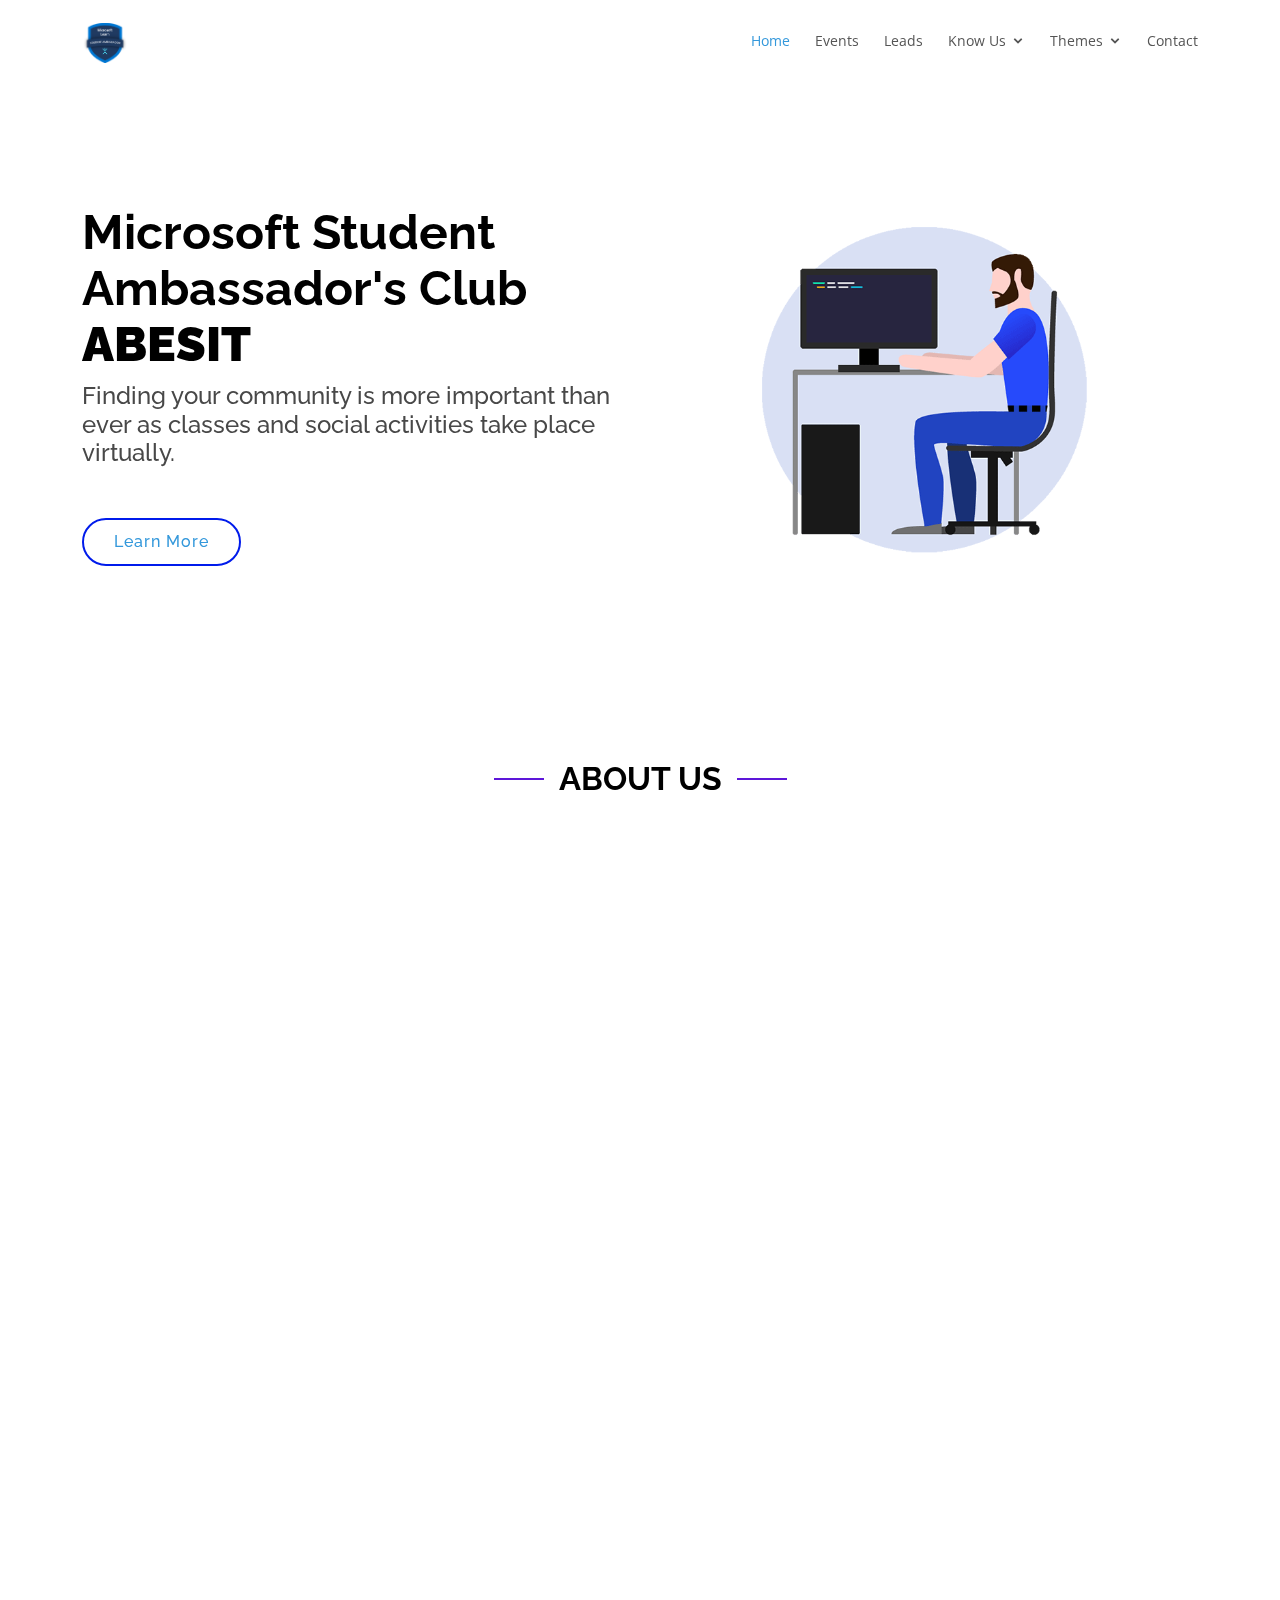
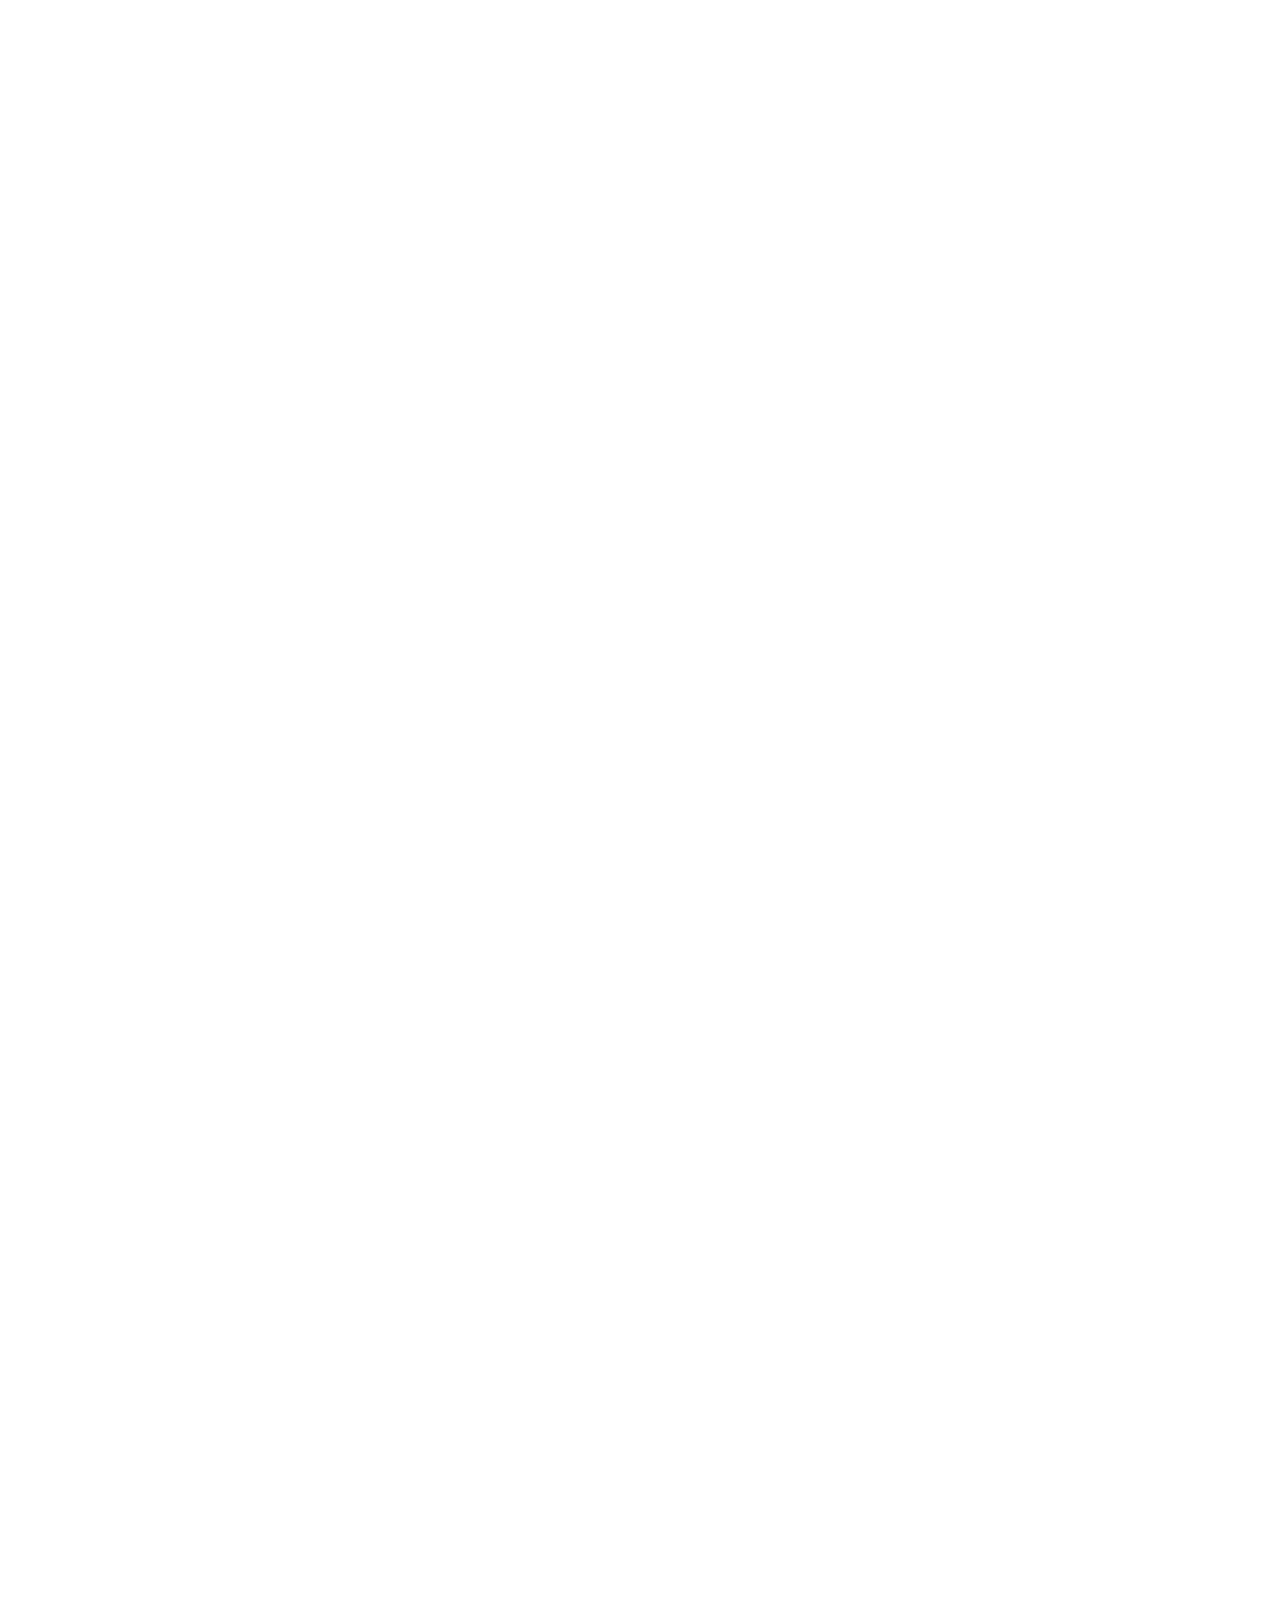
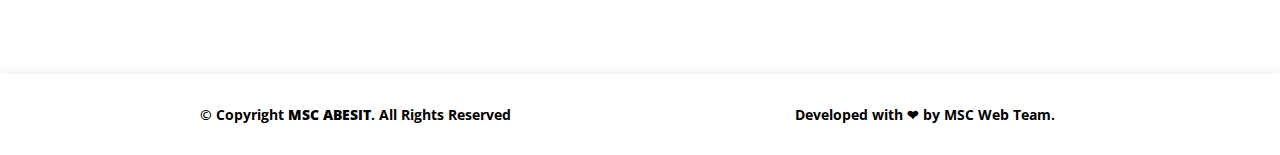
<file: index.html>
<!DOCTYPE html>
<html lang="en">

<head>
    <meta charset="utf-8">
    <meta content="width=device-width, initial-scale=1.0" name="viewport">

    <title>MSC ABESIT</title>
    <meta content="" name="description">
    <meta content="" name="keywords">

    <!-- Favicons -->
    <link href="img/favicon.png" rel="icon">
    <!-- <link href="assets/img/apple-touch-icon.png" rel="apple-touch-icon">
-->
    <!-- Google Fonts -->
    <link href="https://fonts.googleapis.com/css?family=Open+Sans:300,300i,400,400i,600,600i,700,700i|Raleway:300,300i,400,400i,500,500i,600,600i,700,700i|Poppins:300,300i,400,400i,500,500i,600,600i,700,700i" rel="stylesheet">

    <!-- Vendor CSS Files -->
    <link href="assets/vendor/bootstrap/css/bootstrap.min.css" rel="stylesheet">
    <link href="assets/vendor/icofont/icofont.min.css" rel="stylesheet">
    <link href="assets/vendor/remixicon/remixicon.css" rel="stylesheet">
    <link href="assets/vendor/boxicons/css/boxicons.min.css" rel="stylesheet">
    <link href="assets/vendor/owl.carousel/assets/owl.carousel.min.css" rel="stylesheet">
    <link href="assets/vendor/venobox/venobox.css" rel="stylesheet">
    <link href="assets/vendor/aos/aos.css" rel="stylesheet">

    <!-- Template Main CSS File -->
    <link href="assets/css/style.css" rel="stylesheet">

    <!-- Style file for dark mode -->
    <link id="theme-style" rel="stylesheet" href="">

</head>

<body>

    <!-- ======= Header ======= -->
    <header id="header" class="fixed-top d-flex align-items-center">
        <div class="container d-flex align-items-center">

            <div class="logo me-auto">
                <!-- <h1 class="text-light"><a href="index.html"><span>Vesperr</span></a></h1>-->
                <!-- Uncomment below if you prefer to use an image logo -->
                <a href="index.html"><img src="img/logo.png" alt="" class="img-fluid"></a>
            </div>

            <nav class="nav-menu d-none d-lg-block">
                <ul>
                    <li class="active"><a href="index.html">Home</a></li>
                    <li><a href="#events">Events</a></li>
                    <!-- <li><a href="#project">Project Wing</a></li> -->
                    <li><a href="#team">Leads</a></li>
                    <li class="drop-down"><a href="">Know Us</a>
                        <ul>
                            <li class="drop-down"><a href="teams.html">Teams</a>
                              <ul>
                                <li><a href="teams.html#MSA">MSA's</a></li>
                                <li><a href="teams.html#Content">TECHNICAL TEAM</a></li>
                                <li><a href="teams.html#Mangers">MANAGING TEAM</a></li>
                                <li><a href="teams.html#Desinger">DESIGNING TEAM</a></li>
                                <!-- <li><a href="teams.html#Market">PUBLIC RELATIONS</a></li> -->
                                <li><a href="teams.html#Tech">PUBLIC RELATIONS</a></li>
                                <!--<li><a href="teams.html#Al">Alumni</a></li> #NO ALUMINI AS OF NOW-->
                              </ul>
                            </li>
                            <!-- <li><a href="projects.html">Projects</a></li> -->
                            <li><a href="#">Blogs</a></li>
                            <!-- <li><a href="#">YouTube Partner</a></li> -->
                        </ul>
                    </li>
                    <li class="drop-down themes"><a href="#">Themes</a>
                      <ul>
                          <li><a class="light" href="#">Light</a></li>
                          <li><a class="dark" href="#">Dark</a></li>
                      </ul>
                    <li><a href="#contact">Contact</a></li>

                    <!--      <li class="get-started"><a href="#about">Dark Mode</a></li>-->
                </ul>
            </nav>
            <!-- .nav-menu -->

        </div>
    </header>
    <!-- End Header -->

    <!-- ======= Hero Section ======= -->
    <section id="hero" class="d-flex align-items-center">

        <div class="container">
            <div class="row">
                <div class="col-lg-6 pt-5 pt-lg-0 order-2 order-lg-1 d-flex flex-column justify-content-center">
                    <h1 data-aos="fade-up">Microsoft Student Ambassador's Club<br><b>ABESIT</b></h1>
                    <h2 data-aos="fade-up" data-aos-delay="400">Finding your community is more important than ever as classes and social activities take place virtually.
                    </h2>
                    <div data-aos="fade-up" data-aos-delay="800">
                        <a href="#about" class="btn-get-started scrollto">Learn More</a>
                    </div>
                </div>
                <div class="col-lg-6 order-1 order-lg-2 hero-img" data-aos="fade-left" data-aos-delay="200">
                    <img src="img/hero_1.gif" class="img-fluid animated" alt="">
                </div>
            </div>
        </div>

    </section>
    <!-- End Hero -->

    <main id="main">

        <!-- ======= Clients Section ======= -->
        <!-- <section id="clients" class="clients clients">
           
        </section> -->
        <!-- End Clients Section -->

        <!-- ======= About Us Section ======= -->
        <section id="about" class="about">
            <div class="container">

                <div class="section-title" data-aos="fade-up">
                    <h2>About Us</h2>
                </div>

                <div class="row content">
                    <div class="col-lg-6" data-aos="fade-up" data-aos-delay="150">
                        <p style="font-size:110%;">Microsoft Student Ambassadors' Community ABESIT is a technical community, under the wing of Microsoft Learn Student Ambassadors, showcasing and nurturing talents under the well known and esteemed name of the organisation, to carry
                            forth and express it's legacy. We conduct events all over campus (and outside campus), inspiring students to pursue knowledge, in their own unique ways. Along with this, we aspire to give the push they need through our club's
                            work, and through training in the various domains that we provide.</p>
                    </div>
                    <div class="col-lg-6 pt-4 pt-lg-5" data-aos="fade-up" data-aos-delay="300">
                        <p>
                            <h3 style="text-align:center;"><b> Powered by Microsoft Learn Student Ambassadors </h3>
            </p>
          </div>
        </div>

      </div>
    </section><!-- End About Us Section -->

    <!-- ======= Counts Section ======= -->
    <section id="counts" class="counts">
      <div class="container">

        <div class="row">
          <div class="image col-xl-5 d-flex align-items-stretch justify-content-center justify-content-xl-start" data-aos="fade-right" data-aos-delay="150">
            <img src="img/counts-img.svg" alt="" class="img-fluid">
          </div>

          <div class="col-xl-7 d-flex align-items-stretch pt-4 pt-xl-0" data-aos="fade-left" data-aos-delay="300">
            <div class="content d-flex flex-column justify-content-center">
              <div class="row">
                <div class="col-md-6 d-md-flex align-items-md-stretch">
                  <div class="count-box">
                    <i class="icofont-simple-smile"></i>
                    <span data-toggle="counter-up">500</span>
                    <p><strong>Participants</strong></p>
                  </div>
                </div>

                <div class="col-md-6 d-md-flex align-items-md-stretch">
                  <div class="count-box">
                    <i class="icofont-document-folder"></i>
                    <span data-toggle="counter-up">10</span>
                    <p><strong>Projects</strong> </p>
                  </div>
                </div>

                <div class="col-md-6 d-md-flex align-items-md-stretch">
                  <div class="count-box">
                    <i class="icofont-clock-time"></i>
                    <span data-toggle="counter-up">12</span>
                    <p><strong>Experienced People</strong></p>
                  </div>
                </div>

                <div class="col-md-6 d-md-flex align-items-md-stretch">
                  <div class="count-box">
                    <i class="icofont-award"></i>
                    <span data-toggle="counter-up">15</span>
                    <p><strong>Events</strong></p>
                  </div>
                </div>
              </div>
            </div><!-- End .content-->
          </div>
        </div>

      </div>
    </section><!-- End Counts Section -->

    <!-- ======= Services Section ======= -->
    <section id="events" class="services">
      <div class="container">

        <div class="section-title" data-aos="fade-up">
          <h2>Events</h2>
          <p>High Impacted Activites</p>
        </div>

        <div class="row">
          <div class="col-md-6 col-lg-3 d-flex align-items-stretch mb-5 mb-lg-0">
            <div class="icon-box" data-aos="fade-up" data-aos-delay="100">
              <div class="icon"><i class="bx bxl-dribbble"></i></div>
              <h4 class="title"><a href="https://codeinturns.tech/">Code-In-Turns</a></h4>
              <p class="description">A Coding Competition in form of Cryptic Hunt.</p>
            </div>
          </div>

          <div class="col-md-6 col-lg-3 d-flex align-items-stretch mb-5 mb-lg-0">
            <div class="icon-box" data-aos="fade-up" data-aos-delay="200">
              <div class="icon"><i class="bx bx-file"></i></div>
              <h4 class="title"><a href="https://www.instagram.com/p/B-H-4YrJ_j9/">HackFest</a></h4>
              <p class="description">A Quarantine Hackfest of 10 hours long based on solving real life problems.</p>
            </div>
          </div>

          <div class="col-md-6 col-lg-3 d-flex align-items-stretch mb-5 mb-lg-0">
            <div class="icon-box" data-aos="fade-up" data-aos-delay="300">
              <div class="icon"><i class="bx bx-tachometer"></i></div>
              <h4 class="title"><a href="https://www.instagram.com/p/B9lAQHPp13s/">Momentous</a></h4>
              <p class="description">A Django Workshop, awaring the deployment and penetration demo.</p>
            </div>
          </div>

          <div class="col-md-6 col-lg-3 d-flex align-items-stretch mb-5 mb-lg-0">
            <div class="icon-box" data-aos="fade-up" data-aos-delay="400">
              <div class="icon"><i class="bx bx-world"></i></div>
              <h4 class="title"><a href="https://www.instagram.com/p/B8bsbYrnhT3/">Concatenation</a></h4>
              <p class="description">Learn Machine Learning with python and few Hands on Lab.</p>
            </div>
          </div>

        </div>

      </div>
    </section><!-- End Services Section -->

 <!-- ======= Features Section ======= -->
    <!-- <section id="project" class="features">
      <div class="container">

        <div class="section-title" data-aos="fade-up">
          <h2>Projects</h2>
          <p>Real Life projects and Hands on Learning</p>
        </div>

        <div class="row" data-aos="fade-up" data-aos-delay="300" style="justify-content: center;">
          <div class="col-lg-3 col-md-4">
            <div class="icon-box">
              <i class="ri-store-line" style="color: #ffbb2c;"></i>
              <h3><a href="projects.html#Tango">Tango Charlie</a></h3>
            </div>
          </div>
          <div class="col-lg-3 col-md-4 mt-4 mt-md-0">
            <div class="icon-box">
              <i class="ri-price-tag-2-line" style="color: #5578ff;"></i>
              <h3><a href="projects.html#MCE">Make Carrer Easy</a></h3>
            </div>
          </div>
          <div class="col-lg-3 col-md-4 mt-4 mt-md-0">
            <div class="icon-box">
              <i class="ri-calendar-todo-line" style="color: #e80368;"></i>
              <h3><a href="projects.html#Vibe">Vibe</a></h3>
            </div>
          </div>
          <div class="col-lg-3 col-md-4 mt-4 mt-lg-0">
            <div class="icon-box">
              <i class="ri-bar-chart-box-line" style="color: #e361ff;"></i>
              <h3><a href="projects.html#DOKAI">DOK AI</a></h3>
            </div>
          </div>
          <div class="col-lg-3 col-md-4 mt-4">
            <div class="icon-box">
              <i class="ri-gradienter-line" style="color: #ffa76e;"></i>
              <h3><a href="projects.html#Yureka">Yureka</a></h3>
            </div>
          </div>
          </div>
        </div>

      </div>
    </section>End Features Section -->



    <!-- ======= Team Section ======= -->
    <section id="team" class="team section-bg">
      <div class="container">

        <div class="section-title" data-aos="fade-up">
          <h2>Meet the Team</h2>
        </div>

        <div class="row" style="justify-content: center;">
            <div class="col-lg-4 col-md-6 d-flex align-items-stretch">
                <div class="member" data-aos="fade-up" data-aos-delay="100">
                    <div class="member-img">
                        <img src="img/team/abhinav.png" class="img-fluid" alt="" >
                    </div>
                    <div class="member-info">
                        <h4>Abhinav Gupta</h4>
                        <span><strong>MSC President</strong></span>
                    </div>
                </div>
            </div>


            <div class="col-lg-4 col-md-6 d-flex align-items-stretch">
                <div class="member" data-aos="fade-up" data-aos-delay="400">
                    <div class="member-img">
                        <img src="img/team/bhumikavp.jpeg" class="img-fluid" alt="">
                        
                    </div>
                    <div class="member-info">
                        <h4>Bhumika Sharma</h4>
                        <span><b>Vice President</b></span>
                    </div>
                </div>
            </div>
            <div data-aos="fade-up" data-aos-delay="800">
                <p align="center"> <a href="teams.html" class="btn-get-started scrollto"><span>More Team</span></a></p>
                <hr style="color: white;">
            </div>
            </div>
            </div>
        </section>
        <!-- End Team Section -->

        <!-- ======= Contact Section ======= -->
        <section id="contact" class="contact">
            <div class="container">

                <div class="section-title" data-aos="fade-up">
                    <h2>Contact Us</h2>
                </div>

                <div class="row">

                    <div class="col-lg-4 col-md-6" data-aos="fade-up" data-aos-delay="100">
                        <div class="contact-about">
                            <h3>Microsoft Student Ambassador Club</h3>
                            <p>Finding your community is more important than ever as classes and social activities take place virtually.</p>
                            <div class="social-links">
                               
                                <a href="https://www.instagram.com/mscabesit/" class="instagram"><i class="icofont-instagram"></i></a>
                                <a href="https://www.linkedin.com/company/mscabesit/" class="linkedin"><i class="icofont-linkedin"></i></a>
                            </div>
                        </div>
                    </div>

                    <div class="col-lg-3 col-md-6 mt-4 mt-md-0" data-aos="fade-up" data-aos-delay="200">
                        <div class="info">
                            <div>
                                <i class="ri-map-pin-line"></i>
                                <p>ABESIT Campus Road<br>Ghaziabad Uttar Pradesh</p>

                            </div>

                            <div>
                                <i class="ri-mail-send-line"></i>
                                <p>mscabesit@gmail.com</p>
                            </div>

                            <div>
                                <i class="ri-phone-line"></i>
                                <p>+91 73023 30762 </p>
                            </div>

                        </div>
                    </div>

                    <div class="col-lg-5 col-md-12" data-aos="fade-up" data-aos-delay="300">
                      <form action="https://formspree.io/f/xrbzwnee"
                      method="POST" role="form" class="php-email-form">
                          <div class="form-group">
                              <input type="text" name="name" class="form-control" id="name" placeholder="Your Name" data-rule="minlen:4" data-msg="Please enter at least 4 chars" />
                              <div class="validate"></div>
                          </div>
                          <div class="form-group">
                              <input type="email" class="form-control" name="email" id="email" placeholder="Your Email" data-rule="email" data-msg="Please enter a valid email" />
                              <div class="validate"></div>
                          </div>
                          <div class="form-group">
                              <input type="text" class="form-control" name="subject" id="subject" placeholder="Subject" data-rule="minlen:4" data-msg="Please enter at least 8 chars of subject" />
                              <div class="validate"></div>
                          </div>
                          <div class="form-group">
                              <textarea class="form-control" name="message" rows="5" data-rule="required" data-msg="Please write something for us" placeholder="Message"></textarea>
                              <div class="validate"></div>
                          </div>
                          <div class="mb-3">
                              <div class="loading">Loading</div>
                              <div class="sent-message">Your message has been sent. Thank you!</div>
                          </div>
                          <div class="text-center"><button type="submit">Send Message</button></div>
                      </form>
                  </div>

                </div>

            </div>
        </section>
        <!-- End Contact Section -->

    </main>
    <!-- End #main -->

    <!-- ======= Footer ======= -->
    <hr style="color: white;">
    <footer id="footer">
        <div class="container">
            <div class="row d-flex align-items-center">
                <div class="col-lg-6 text-lg-left text-center">
                    <div class="copyright">
                        &copy; Copyright <strong>MSC ABESIT</strong>. All Rights Reserved
                    </div>
                </div>
                <div class="col-lg-6 text-lg-right text-center">
                    <div class="copyright">
                        Developed with ❤ by MSC Web Team.
                    </div>
                </div>
                <div class="col-lg-6">
                    <nav class="footer-links text-lg-right text-center pt-4 pt-lg-0">
                    </nav>
                </div>
            </div>
        </div>
    </footer>
    <!-- End Footer -->

    <a href="#" class="back-to-top"><i class="icofont-simple-up"></i></a>

    <!-- Vendor JS Files -->
    <script src="assets/vendor/jquery/jquery.min.js"></script>
    <script src="assets/vendor/bootstrap/js/bootstrap.bundle.min.js"></script>
    <script src="assets/vendor/jquery.easing/jquery.easing.min.js"></script>
    <script src="assets/vendor/php-email-form/validate.js"></script>
    <script src="assets/vendor/waypoints/jquery.waypoints.min.js"></script>
    <script src="assets/vendor/counterup/counterup.min.js"></script>
    <script src="assets/vendor/owl.carousel/owl.carousel.min.js"></script>
    <script src="assets/vendor/isotope-layout/isotope.pkgd.min.js"></script>
    <script src="assets/vendor/venobox/venobox.min.js"></script>
    <script src="assets/vendor/aos/aos.js"></script>

    <!-- Template Main JS File -->
    <script src="assets/js/main.js"></script>

</body>

</html>
</file>
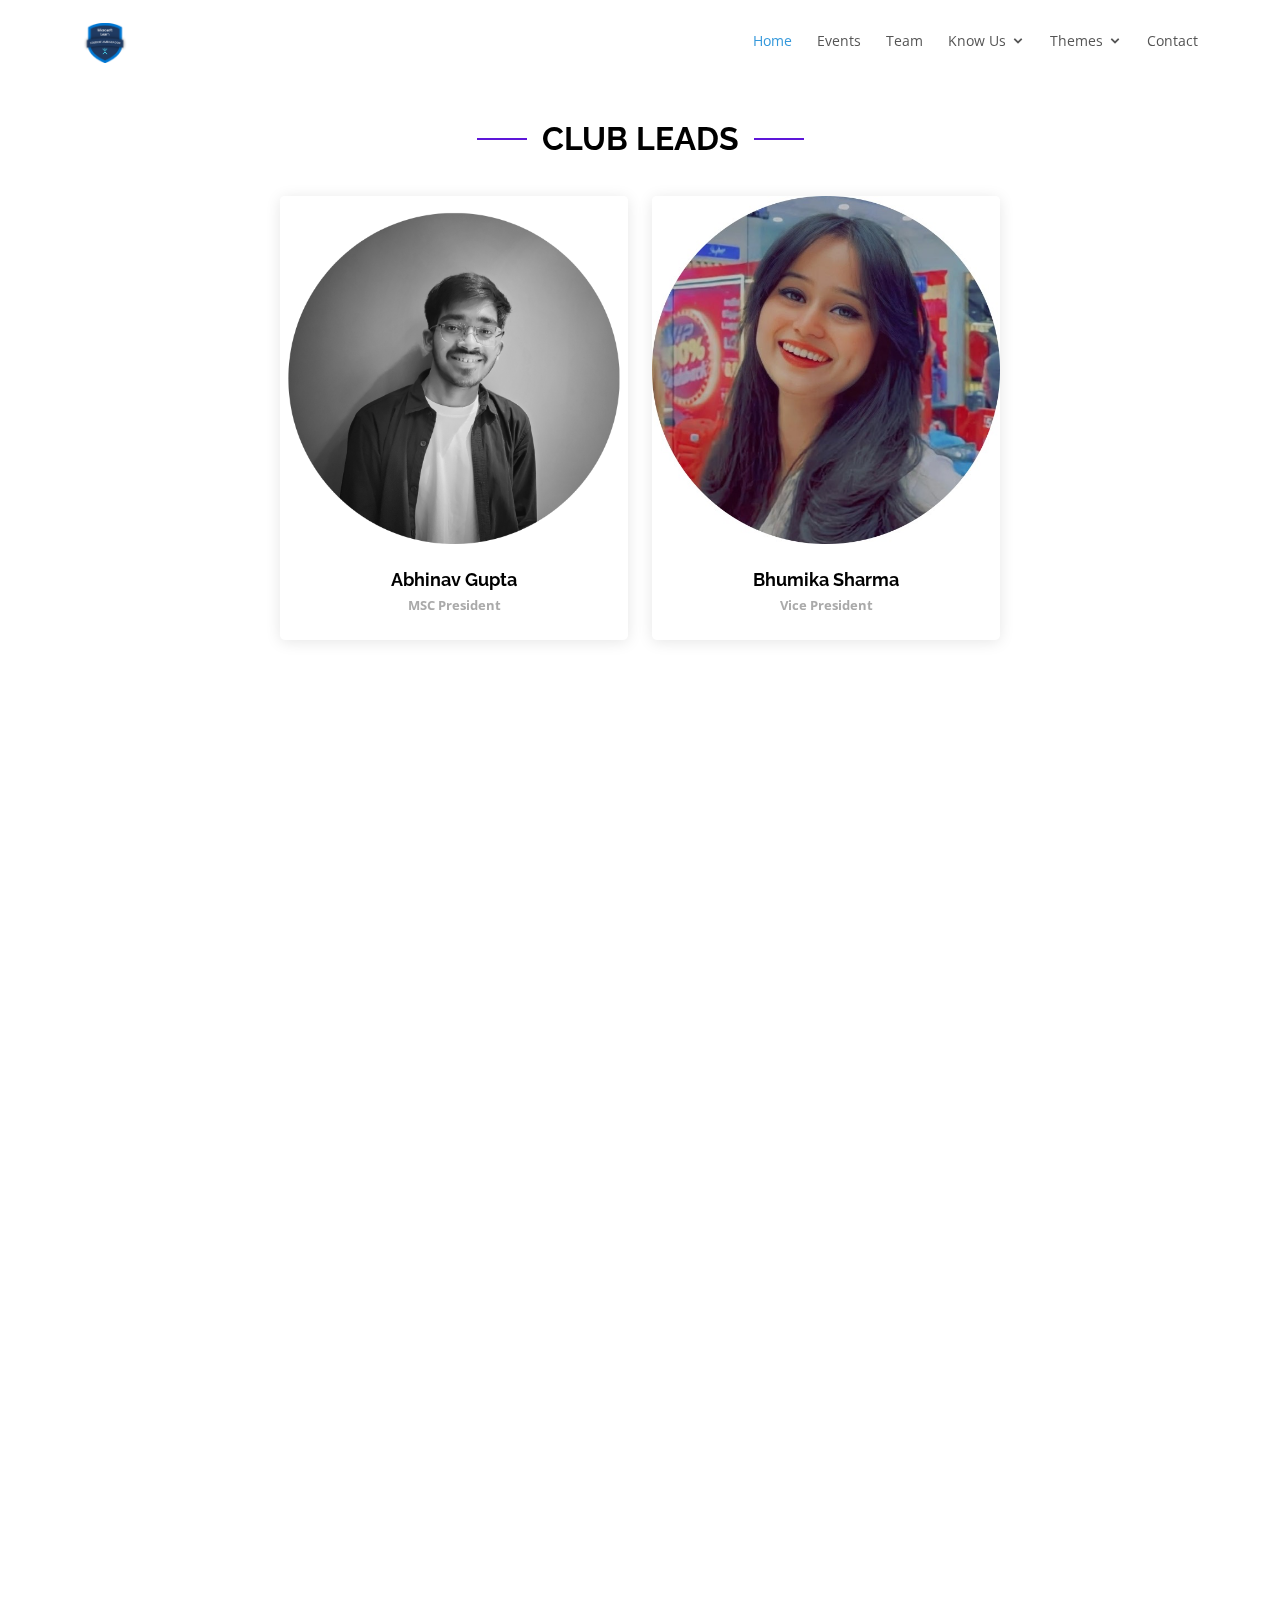
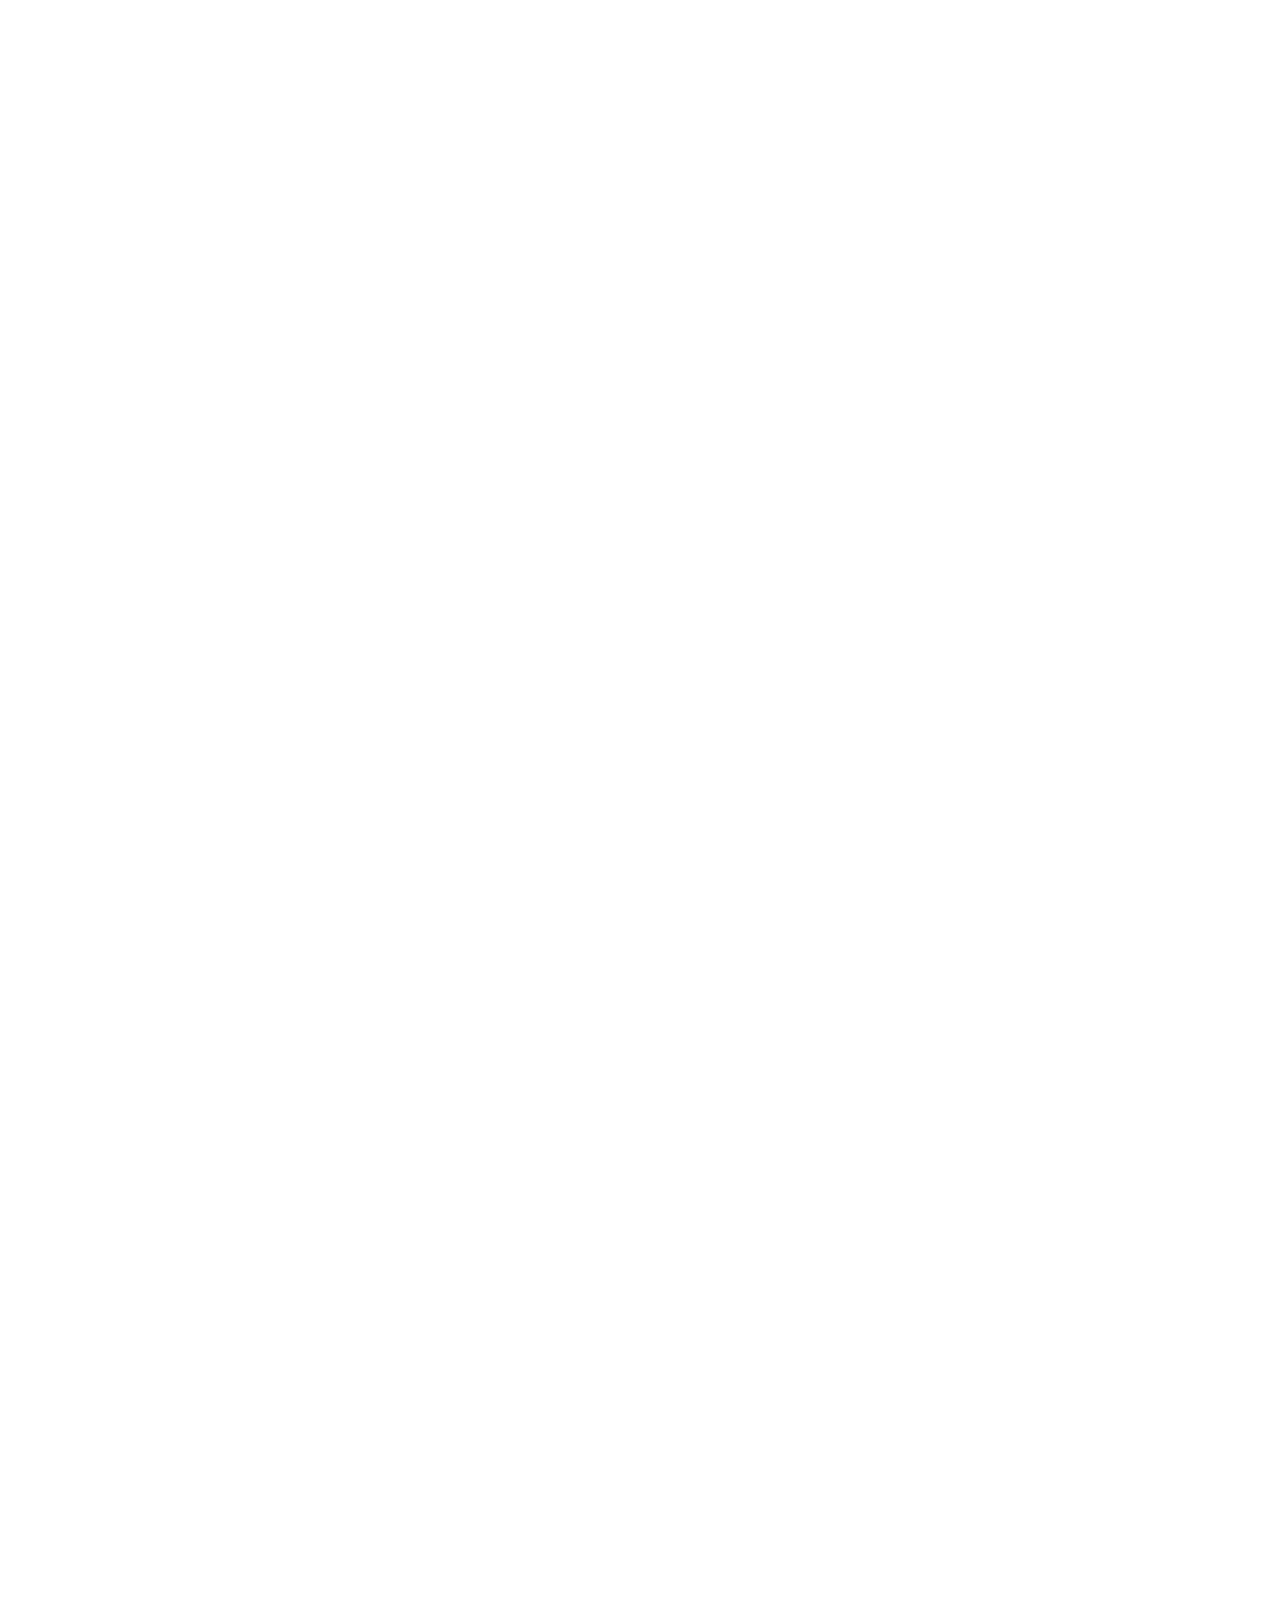
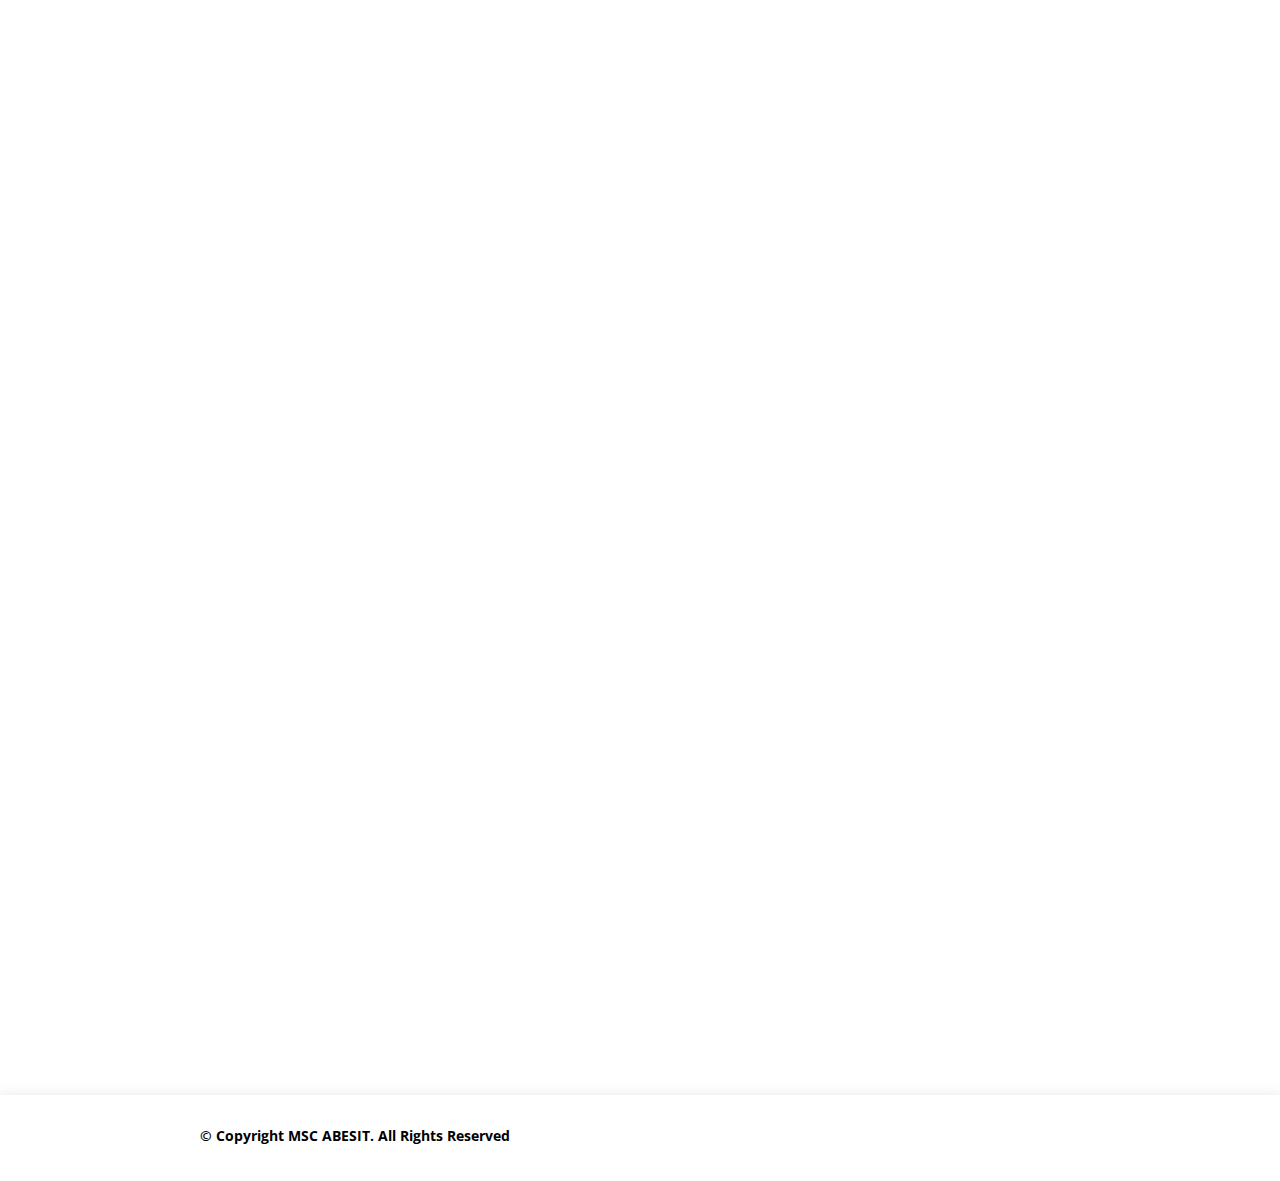
<file: teams.html>
<!DOCTYPE html>
<html lang="en">

<head>
  <meta charset="utf-8">
  <meta content="width=device-width, initial-scale=1.0" name="viewport">

  <title>TEAM - MSC ABESIT</title>
  <meta content="" name="description">
  <meta content="" name="keywords">

  <!-- Favicons -->
  <link href="img/favicon.png" rel="icon">
  <link href="img/apple-touch-icon.png" rel="apple-touch-icon">

  <!-- Google Fonts -->
  <link
    href="https://fonts.googleapis.com/css?family=Open+Sans:300,300i,400,400i,600,600i,700,700i|Raleway:300,300i,400,400i,500,500i,600,600i,700,700i|Poppins:300,300i,400,400i,500,500i,600,600i,700,700i"
    rel="stylesheet">

  <!-- Vendor CSS Files -->
  <link href="assets/vendor/bootstrap/css/bootstrap.min.css" rel="stylesheet">
  <link href="assets/vendor/icofont/icofont.min.css" rel="stylesheet">
  <link href="assets/vendor/remixicon/remixicon.css" rel="stylesheet">
  <link href="assets/vendor/boxicons/css/boxicons.min.css" rel="stylesheet">
  <link href="assets/vendor/owl.carousel/assets/owl.carousel.min.css" rel="stylesheet">
  <link href="assets/vendor/venobox/venobox.css" rel="stylesheet">
  <link href="assets/vendor/aos/aos.css" rel="stylesheet">

  <!-- Template Main CSS File -->
  <link href="assets/css/style.css" rel="stylesheet">

  <!-- Style file for dark mode -->
  <link id="theme-style" rel="stylesheet" href="">

</head>

<body>

  <!-- ======= Header ======= -->
  <header id="header" class="fixed-top d-flex align-items-center">
    <div class="container d-flex align-items-center">

      <div class="logo me-auto">
        <!-- <h1 class="text-light"><a href="index.html"><span>Vesperr</span></a></h1>-->
        <!-- Uncomment below if you prefer to use an image logo -->
        <a href="index.html"><img src="img/logo.png" alt="" class="img-fluid"></a>
      </div>

      <nav class="nav-menu d-none d-lg-block">
        <ul>
          <li class="active"><a href="index.html">Home</a></li>
          <li><a href="index.html#events">Events</a></li>
          <!--<li><a href="index.html#project">Project Wing</a></li>--> <!--project section removed-->
          <li><a href="index.html#team">Team</a></li>
          <li class="drop-down"><a href="">Know Us</a>
            <ul>
              <li class="drop-down"><a href="teams.html">Teams</a>
                <ul>
                  <li><a href="teams.html#MSA">MSA's</a></li>
                  <li><a href="teams.html#Content">TECHNICAL TEAM</a></li>
                  <li><a href="teams.html#Mangers">MANAGING TEAM</a></li>
                  <li><a href="teams.html#Desinger">DESIGNING TEAM</a></li>
                  <!-- <li><a href="teams.html#Market">PUBLIC RELATIONS</a></li> -->
                  <li><a href="teams.html#Tech">PUBLIC RELATIONS</a></li>
                  <!--<li><a href="teams.html#Al">Alumni</a></li> #NO ALUMINI AS OF NOW-->
                </ul>
              </li>
              <!-- <li><a href="projects.html">Projects</a></li> -->
              <li><a href="#">Blogs</a></li>
              <!-- <li><a href="#">COLLABORATIONS</a></li> -->
            </ul>
          </li>
          <li class="drop-down themes"><a href="#">Themes</a>
            <ul>
              <li><a class="light" href="#">Light</a></li>
              <li><a class="dark" href="#">Dark</a></li>
            </ul>
          <li><a href="#contact">Contact</a></li>

          <!--      <li class="get-started"><a href="#about">Dark Mode</a></li>-->
        </ul>
      </nav><!-- .nav-menu -->

    </div>
  </header><!-- End Header -->

  <main id="main">
    <section class="inner-page">
      <div class="container">

        <!-- ======= Team Section ======= -->
        <section id="team" class="team section-bg">
          <div class="container">

            <div class="section-title" data-aos="fade-up">
              <h2>CLUB LEADS</h2>
            </div>
            <div class="row" align="center" style="justify-content: center;">

              <div class="col-lg-4 col-md-6 d-flex align-items-stretch">
                <div class="member" data-aos="fade-up" data-aos-delay="200">
                  <div class="member-img">
                    <img src="img/team/abhinav.png" class="img-fluid" alt="">
                    <div class="social">
                      <!--<a href=""><i class="icofont-twitter"></i></a>
                      <a href=""><i class="icofont-facebook"></i></a>-->
                      <a href="https://www.instagram.com/abhinav_g21?igsh=MTl3YmRqY3M3N3JpZg=="><i
                          class="icofont-instagram"></i></a>
                      <a href="https://www.linkedin.com/in/abhinav-gupta-cs/"><i class="icofont-linkedin"></i></a>
                    </div>
                  </div>
                  <div class="member-info">
                    <h4>Abhinav Gupta</h4>
                    <span><b>MSC President</b></span>
                  </div>
                </div>
              </div>
              <div class="col-lg-4 col-md-6 d-flex align-items-stretch">
                <div class="member" data-aos="fade-up" data-aos-delay="200">
                  <div class="member-img">
                    <img src="img/team/bhumikavp.jpeg" class="img-fluid" alt="">
                    <div class="social">
                      <!--<a href=""><i class="icofont-twitter"></i></a>
                      <a href=""><i class="icofont-facebook"></i></a>-->
                      <a href="https://www.instagram.com/bhumika_shhh?igsh=MmgxeWZqOXVyNXls"><i
                          class="icofont-instagram"></i></a>
                      <a
                        href="https://www.linkedin.com/in/bhumika-sharma-502a6126a?utm_source=share&utm_campaign=share_via&utm_content=profile&utm_medium=android_app"><i
                          class="icofont-linkedin"></i></a>
                    </div>
                  </div>
                  <div class="member-info">
                    <h4>Bhumika Sharma</h4>
                    <span><b>Vice President</b></span>
                  </div>
                </div>
              </div>

              <!-- Redundant Cards -->
              <!-- <div class="col-lg-3 col-md-6 d-flex align-items-stretch">
            <div class="member" data-aos="fade-up" data-aos-delay="400">
              <div class="member-img">
                <img src="img/team/team-4.jpg" class="img-fluid" alt="">
                <div class="social">
                  <a href=""><i class="icofont-twitter"></i></a>
                  <a href=""><i class="icofont-facebook"></i></a>
                  <a href=""><i class="icofont-instagram"></i></a>
                  <a href=""><i class="icofont-linkedin"></i></a>
                </div>
              </div>
              <div class="member-info">
                <h4>Taneesh</h4>
                <span><b>Vice Lead</b></span>
              </div>
            </div>
          </div>	 -->
            </div>
        </section>
        </p>
      </div>
    </section>
    <section id="MSA" class="team section-bg">
      <div class="container">
        <div class="section-title" data-aos="fade-up">
          <h2>Microsoft Student Ambassadors</h2>
        </div>
        <div class="row" align="center" style="justify-content: center;">
          <!-- <div class="col-lg-2 col-md-4 d-flex align-items-stretch">
	</div>
<div class="col-lg-3 col-md-4 d-flex align-items-stretch">
            <div class="member" data-aos="fade-up" data-aos-delay="100">
              <div class="member-img">
		<img src="img/team/team-2.jpg" class="img-fluid" alt="">
              </div>
              <div class="member-info">
                <h4>Ananya Singh</h4>
                <span><b>MLSA BETA</b></span>
              </div>
            </div>
          </div> -->
          <div class="col-lg-4 col-md-4 d-flex align-items-stretch">
            <div class="member" data-aos="fade-up" data-aos-delay="100">
              <div class="member-img">
                <img src="img/team/abhishek.jpeg" class="img-fluid" alt="">
                <div class="social">
                  <!--<a href=""><i class="icofont-twitter"></i></a>
                  <a href=""><i class="icofont-facebook"></i></a>-->
                  <a href="https://www.instagram.com/abhishek_.013?utm_source=qr&igshid=MzNlNGNkZWQ4Mg=="><i
                      class="icofont-instagram"></i></a>
                  <a href=""><i class="icofont-linkedin"></i></a>
                </div>
              </div>
              <div class="member-info">
                <h4>Abhishek Kumar</h4>
                <span><b>MLSA BETA</b></span>
              </div>
            </div>
          </div>
          <div class="col-lg-4 col-md-6 d-flex align-items-stretch">
            <div class="member" data-aos="fade-up" data-aos-delay="100">
              <div class="member-img">
                <img src="img/team/abhinav.png" class="img-fluid" alt="">
                <div class="social">
                  <!--<a href=""><i class="icofont-twitter"></i></a>
                  <a href=""><i class="icofont-facebook"></i></a>-->
                  <a href="https://www.instagram.com/abhinav_g21?igsh=MTl3YmRqY3M3N3JpZg=="><i
                      class="icofont-instagram"></i></a>
                  <a href="https://www.linkedin.com/in/abhinav-gupta-cs/"><i class="icofont-linkedin"></i></a>
                </div>
              </div>
              <div class="member-info">
                <h4>Abhinav Gupta</h4>
                <span><b>MLSA BETA</b></span>
              </div>
            </div>
          </div>
    </section>
    <!-- ======= Content Team Section ======= -->
    <section id="Content" class="team section-bg">
      <div class="container">

        <div class="section-title" data-aos="fade-up">
          <h2>Technical Team</h2>
        </div>
        <div class="row" align="center">
          <div class="col-lg-3 col-md-6 d-flex align-items-stretch">
            <div class="member" data-aos="fade-up" data-aos-delay="100">
              <div class="member-img">
                <img src="img/team/manas.jpeg" class="img-fluid" alt="">
                <div class="social">
                  <!--<a href=""><i class="icofont-twitter"></i></a>-->
                  <!--<a href=""><i class="icofont-facebook"></i></a>-->
                  <a href="https://www.instagram.com/maaanaasss?igsh=MTAyN3Z6dWlwbnUxZw=="><i
                      class="icofont-instagram"></i></a>
                  <a href="https://www.linkedin.com/in/manas-srivastava-520149263/"><i class="icofont-linkedin"></i></a>
                </div>
              </div>
              <div class="member-info">
                <h4>Manas Srivastava</h4>
                <span>Head Of Technology & Innovation</span>
              </div>
            </div>
          </div>
          <div class="col-lg-3 col-md-6 d-flex align-items-stretch">
            <div class="member" data-aos="fade-up" data-aos-delay="100">
              <div class="member-img">
                <img src="img/team/priyanshu.jpeg" class="img-fluid" alt="">
                <div class="social">
                  <!--<a href=""><i class="icofont-twitter"></i></a>
                  <a href=""><i class="icofont-facebook"></i></a>-->
                  <a href=""><i class="icofont-instagram"></i></a>
                  <a
                    href="https://www.linkedin.com/in/priyanshu-kumar-5b9aa526a?utm_source=share&utm_campaign=share_via&utm_content=profile&utm_medium=android_app"><i
                      class="icofont-linkedin"></i></a>
                </div>
              </div>
              <div class="member-info">
                <h4>Priyanshu Kumar</h4>
                <span>Technical Associate</span>
              </div>
            </div>
          </div>
          <div class="col-lg-3 col-md-6 d-flex align-items-stretch">
            <div class="member" data-aos="fade-up" data-aos-delay="100">
              <div class="member-img">
                <img src="img/team/sahil.png" class="img-fluid" alt="">
                <div class="social">
                  <!--<a href=""><i class="icofont-twitter"></i></a>
                  <a href=""><i class="icofont-facebook"></i></a>-->
                  <a href="https://www.instagram.com/sahill_1512/"><i class="icofont-instagram"></i></a>
                  <a href="https://www.linkedin.com/in/sahil-1512-verma"><i class="icofont-linkedin"></i></a>
                </div>
              </div>
              <div class="member-info">
                <h4>Sahil Verma</h4>
                <span>Technical Associate</span>
              </div>
            </div>
          </div>
          <div class="col-lg-3 col-md-6 d-flex align-items-stretch">
            <div class="member" data-aos="fade-up" data-aos-delay="100">
              <div class="member-img">
                <img src="img/team/kushal.png" class="img-fluid" alt="">
                <div class="social">
                  <!--<a href=""><i class="icofont-twitter"></i></a>
                  <a href=""><i class="icofont-facebook"></i></a>-->
                  <a href="https://www.instagram.com/kushal_sharma_86/"><i class="icofont-instagram"></i></a>
                  <a href="https://www.linkedin.com/in/kushal-sharma-351491311/"><i class="icofont-linkedin"></i></a>
                </div>
              </div>
              <div class="member-info">
                <h4>Kushal Sharma</h4>
                <span>Technical Associate</span>
              </div>
            </div>
          </div>
          <!--<div class="col-lg-3 col-md-6 d-flex align-items-stretch">
            <div class="member" data-aos="fade-up" data-aos-delay="100">
              <div class="member-img">
                <img src="img/team/Saniya.jpg" class="img-fluid" alt="">
                <div class="social">
                  <a href=""><i class="icofont-twitter"></i></a>
                  <a href=""><i class="icofont-facebook"></i></a>
                  <a href=""><i class="icofont-instagram"></i></a>
                  <a href=""><i class="icofont-linkedin"></i></a>
                </div>
              </div>
              <div class="member-info">
                <h4>Saniya Bhargav</h4>
                <span>Content Writer</span>
              </div>
            </div>
          </div>
    </section>
     ======= Operations Team Section ======= -->
          <section id="Mangers" class="team section-bg">
            <div class="container">

              <div class="section-title" data-aos="fade-up">
                <h2>MANAGEMENT</h2>
              </div>
              <div class="row" align="center" style="justify-content: center;">
                <div class="col-lg-3 col-md-6 d-flex align-items-stretch">
                  <div class="member" data-aos="fade-up" data-aos-delay="100">
                    <div class="member-img">
                      <img src="img/team/harshit.png" class="img-fluid" alt="">
                      <div class="social">
                        <!--<a href=""><i class="icofont-twitter"></i></a>
                        <a href=""><i class="icofont-facebook"></i></a>-->
                        <a href="https://www.instagram.com/harshittomar5052?igsh=MW9iYW11Nm0wdjNsbg=="><i
                            class="icofont-instagram"></i></a>
                        <a
                          href="https://www.linkedin.com/in/harshit-tomar-1245a2249?utm_source=share&utm_campaign=share_via&utm_content=profile&utm_medium=android_app"><i
                            class="icofont-linkedin"></i></a>
                      </div>
                    </div>
                    <div class="member-info">
                      <h4>Harshit Tomar</h4>
                      <span>Head Of Events & Operations</span>
                    </div>
                  </div>
                </div>
                <!--	 <div class="col-lg-3 col-md-6 d-flex align-items-stretch">
	<div class="member" data-aos="fade-up" data-aos-delay="100">
              <div class="member-img">
                <img src="img/team/team-9.jpg" class="img-fluid" alt="">
                <div class="social">
                  <a href=""><i class="icofont-twitter"></i></a>
                  <a href=""><i class="icofont-facebook"></i></a>
                  <a href=""><i class="icofont-instagram"></i></a>
                  <a href=""><i class="icofont-linkedin"></i></a>
                </div>
              </div>
              <div class="member-info">
                <h4>Gaurav Verma</h4>
		<span>Technical POC</span>
              </div>
            </div>	
	</div>
	 <div class="col-lg-3 col-md-6 d-flex align-items-stretch">
	<div class="member" data-aos="fade-up" data-aos-delay="100">
              <div class="member-img">
                <img src="img/team/team-9.jpg" class="img-fluid" alt="">
                <div class="social">
                  <a href=""><i class="icofont-twitter"></i></a>
                  <a href=""><i class="icofont-facebook"></i></a>
                  <a href=""><i class="icofont-instagram"></i></a>
                  <a href=""><i class="icofont-linkedin"></i></a>
                </div>
              </div>
              <div class="member-info">
                <h4>Priyangshu Bose</h4>
		<span>Technical POC</span>
              </div>
            </div>	
	</div>
	 <div class="col-lg-3 col-md-6 d-flex align-items-stretch">
	<div class="member" data-aos="fade-up" data-aos-delay="100">
              <div class="member-img">
                <img src="img/team/team-9.jpg" class="img-fluid" alt="">
                <div class="social">
                  <a href=""><i class="icofont-twitter"></i></a>
                  <a href=""><i class="icofont-facebook"></i></a>
                  <a href=""><i class="icofont-instagram"></i></a>
                  <a href=""><i class="icofont-linkedin"></i></a>
                </div>
              </div>
              <div class="member-info">
                <h4>Swet Raj Singh</h4>
		<span>Designing POC</span>
              </div>
            </div>	
	</div>
	 <div class="col-lg-3 col-md-6 d-flex align-items-stretch">
	<div class="member" data-aos="fade-up" data-aos-delay="100">
              <div class="member-img">
                <img src="img/team/team-9.jpg" class="img-fluid" alt="">
                <div class="social">
                  <a href=""><i class="icofont-twitter"></i></a>
                  <a href=""><i class="icofont-facebook"></i></a>
                  <a href=""><i class="icofont-instagram"></i></a>
                  <a href=""><i class="icofont-linkedin"></i></a>
                </div>
              </div>
              <div class="member-info">
                <h4>Priyanshu Sarda</h4>
		<span>Marketing POC</span>
              </div>
            </div>	
	</div> -->
                <!-- <div class="col-lg-3 col-md-6 d-flex align-items-stretch">
            <div class="member" data-aos="fade-up" data-aos-delay="100">
              <div class="member-img">
                <img src="img/team/Gaurav.PNG" class="img-fluid" alt="">
                <div class="social">
                  <a href=""><i class="icofont-twitter"></i></a>
                  <a href=""><i class="icofont-facebook"></i></a>
                  <a href=""><i class="icofont-instagram"></i></a>
                  <a href=""><i class="icofont-linkedin"></i></a>
                </div>
              </div>
              <div class="member-info">
                <h4>Gaurav Kumar Verma</h4>
                <span>Tech POC</span>
              </div>
            </div>
          </div>
          <div class="col-lg-3 col-md-6 d-flex align-items-stretch">
            <div class="member" data-aos="fade-up" data-aos-delay="100">
              <div class="member-img">
                <img src="img/team/Swastika.jpg" class="img-fluid" alt="">
                <div class="social">
                  <a href=""><i class="icofont-twitter"></i></a>
                  <a href=""><i class="icofont-facebook"></i></a>
                  <a href=""><i class="icofont-instagram"></i></a>
                  <a href=""><i class="icofont-linkedin"></i></a>
                </div>
              </div>
              <div class="member-info">
                <h4>Swastika Bishnoi</h4>
                <span>Content POC</span>
              </div>
            </div>
          </div>
        </div>
    </section> Others of management not in team yet-->
                <!-- ======= Design Team Section ======= -->
                <section id="Desinger" class="team section-bg">
                  <div class="container">
                    <div class="section-title" data-aos="fade-up">
                      <h2>Designing Team</h2>
                    </div>
                    <div class="row">
                      <div class="col-lg-3 col-md-6 d-flex align-items-stretch">
                        <div class="member" data-aos="fade-up" data-aos-delay="100">
                          <div class="member-img">
                            <img src="img/team/shreyadesignlead.jpeg" class="img-fluid" alt="">
                            <div class="social">
                              <!--<a href=""><i class="icofont-twitter"></i></a>
                              <a href=""><i class="icofont-facebook"></i></a>-->
                              <a href="https://www.instagram.com/shreyyeahh.__?igsh=bmt2ZjJhajMxM3lx"><i
                                  class="icofont-instagram"></i></a>
                              <a
                                href="https://www.linkedin.com/in/shreya-singh-b2b76b293?utm_source=share&utm_campaign=share_via&utm_content=profile&utm_medium=android_app"><i
                                  class="icofont-linkedin"></i></a>
                            </div>
                          </div>
                          <div class="member-info">
                            <h4>Shreya Singh</h4>
                            <span>Head Of Design & Videography</span>
                          </div>
                        </div>
                      </div>

                      <div class="col-lg-3 col-md-6 d-flex align-items-stretch">
                        <div class="member" data-aos="fade-up" data-aos-delay="100">
                          <div class="member-img">
                            <img src="img/team/shreyaasthana.jpeg" class="img-fluid" alt="">
                            <div class="social">
                              <!--<a href=""><i class="icofont-twitter"></i></a>
                              <a href=""><i class="icofont-facebook"></i></a>-->
                              <a
                                href="https://www.instagram.com/shreya_asthana08?utm_source=qr&igsh=MWgwcDZ3cWdveHdsNA=="><i
                                  class="icofont-instagram"></i></a>
                              <a
                                href="https://www.linkedin.com/in/shreya-asthana-b9470a250?utm_source=share&utm_campaign=share_via&utm_content=profile&utm_medium=android_app"><i
                                  class="icofont-linkedin"></i></a>
                            </div>
                          </div>
                          <div class="member-info">
                            <h4>Shreya Asthana</h4>
                            <span>Design Coordinator</span>
                          </div>
                        </div>
                      </div>
                      <div class="col-lg-3 col-md-6 d-flex align-items-stretch">
                        <div class="member" data-aos="fade-up" data-aos-delay="100">
                          <div class="member-img">
                            <img src="img/team/shivangi.png" class="img-fluid" alt="">
                            <div class="social">
                              <!--<a href=""><i class="icofont-twitter"></i></a>
                              <a href=""><i class="icofont-facebook"></i></a>-->
                              <a href="https://www.instagram.com/freakin_betcha_?igsh=MTlpYTNueXhjd29teA=="><i
                                  class="icofont-instagram"></i></a>
                              <a
                                href="https://www.linkedin.com/in/shivangi-singh-10a900242?utm_source=share&utm_campaign=share_via&utm_content=profile&utm_medium=android_app"><i
                                  class="icofont-linkedin"></i></a>
                            </div>
                          </div>
                          <div class="member-info">
                            <h4>Shivangi Singh</h4>
                            <span>Design Coordinator</span>
                          </div>
                        </div>
                      </div>
                      <div class="col-lg-3 col-md-6 d-flex align-items-stretch">
                        <div class="member" data-aos="fade-up" data-aos-delay="100">
                          <div class="member-img">
                            <img src="img/team/parth.png" class="img-fluid" alt="">
                            <div class="social">
                              <!--<a href=""><i class="icofont-twitter"></i></a>
                              <a href=""><i class="icofont-facebook"></i></a>-->
                              <a href="https://www.instagram.com/parthsharma187/profilecard/?igsh=Zjl2OXFzaG0ybjgx"><i
                                  class="icofont-instagram"></i></a>
                              <a
                                href="https://www.linkedin.com/in/parth-sharma-4b542b291?utm_source=share&utm_campaign=share_via&utm_content=profile&utm_medium=android_app"><i
                                  class="icofont-linkedin"></i></a>
                            </div>
                          </div>
                          <div class="member-info">
                            <h4>Parth Sharma</h4>
                            <span>Video Production Coordinator</span>
                          </div>
                        </div>
                      </div>
                      <!--<div class="col-lg-3 col-md-6 d-flex align-items-stretch">
                  <div class="member" data-aos="fade-up" data-aos-delay="100">
                    <div class="member-img">
                      <img src="img/team/rahul.jpeg" class="img-fluid" alt="">
                      <div class="social">
                        <a href=""><i class="icofont-twitter"></i></a>
                        <a href=""><i class="icofont-facebook"></i></a>
                        <a href=""><i class="icofont-instagram"></i></a>
                        <a href=""><i class="icofont-linkedin"></i></a>
                      </div>
                    </div>
                    <div class="member-info">
                      <h4>Rahul Mishra</h4>
                      <span>Graphic Designer</span>
                    </div>
                  </div>
                </div>

          </section> Not needed member-->
                      <!-- ======= Marketing Team Section ======= -->
                      <!--<section id="Market" class="team section-bg">
                  <div class="container">
                    <div class="section-title" data-aos="fade-up">
                      <h2>PUBLIC RELATIONS</h2>
                    </div>
                    <div class="row">
                      <div class="col-lg-3 col-md-6 d-flex align-items-stretch">
                        <div class="member" data-aos="fade-up" data-aos-delay="100">
                          <div class="member-img">
                            <img src="img/team/Priyanka.jpg" class="img-fluid" alt="">
                            <div class="social">
                              <a href=""><i class="icofont-twitter"></i></a>
                              <a href=""><i class="icofont-facebook"></i></a>
                              <a href=""><i class="icofont-instagram"></i></a>
                              <a href=""><i class="icofont-linkedin"></i></a>
                            </div>
                          </div>
                          <div class="member-info">
                            <h4>Abdul Ahad</h4>
                          </div>
                        </div>
                      </div>
                      <div class="col-lg-3 col-md-6 d-flex align-items-stretch">
                        <div class="member" data-aos="fade-up" data-aos-delay="100">
                          <div class="member-img">
                            <img src="img/team/Urja.jpg" class="img-fluid" alt="">
                            <div class="social">
                              <a href=""><i class="icofont-twitter"></i></a>
                              <a href=""><i class="icofont-facebook"></i></a>
                              <a href=""><i class="icofont-instagram"></i></a>
                              <a href=""><i class="icofont-linkedin"></i></a>
                            </div>
                          </div>
                          <div class="member-info">
                            <h4>Urja Jain</h4>
                          </div>
                        </div>
                      </div>
                       <div class="col-lg-3 col-md-6 d-flex align-items-stretch">
	<div class="member" data-aos="fade-up" data-aos-delay="100">
              <div class="member-img">
                <img src="img/team/team-9.jpg" class="img-fluid" alt="">
                <div class="social">
                  <a href=""><i class="icofont-twitter"></i></a>
                  <a href=""><i class="icofont-facebook"></i></a>
                  <a href=""><i class="icofont-instagram"></i></a>
                  <a href=""><i class="icofont-linkedin"></i></a>
                </div>
              </div>
              <div class="member-info">
                <h4>Avinav Roy</h4>
              </div>
            </div>	
	</div> -->
                      <!-- <div class="col-lg-3 col-md-6 d-flex align-items-stretch">
	<div class="member" data-aos="fade-up" data-aos-delay="100">
              <div class="member-img">
                <img src="img/team/team-9.jpg" class="img-fluid" alt="">
                <div class="social">
                  <a href=""><i class="icofont-twitter"></i></a>
                  <a href=""><i class="icofont-facebook"></i></a>
                  <a href=""><i class="icofont-instagram"></i></a>
                  <a href=""><i class="icofont-linkedin"></i></a>
                </div>
              </div>
              <div class="member-info">
                <h4>Amartya Chaudhary</h4>
              </div>
            </div>	
	</div> -->
                      <!--<div class="col-lg-3 col-md-6 d-flex align-items-stretch">
                        <div class="member" data-aos="fade-up" data-aos-delay="100">
                          <div class="member-img">
                            <img src="img/team/Sagar.jpg" class="img-fluid" alt="">
                            <div class="social">
                              <a href=""><i class="icofont-twitter"></i></a>
                              <a href=""><i class="icofont-facebook"></i></a>
                              <a href=""><i class="icofont-instagram"></i></a>
                              <a href=""><i class="icofont-linkedin"></i></a>
                            </div>
                          </div>
                          <div class="member-info">
                            <h4>Sagar Satapathy</h4>
                          </div>
                        </div>
                      </div>
                      <div class="col-lg-3 col-md-6 d-flex align-items-stretch">
                        <div class="member" data-aos="fade-up" data-aos-delay="100">
                          <div class="member-img">
                            <img src="img/team/Amrutanshu.jpg" class="img-fluid" alt="">
                            <div class="social">
                              <a href=""><i class="icofont-twitter"></i></a>
                              <a href=""><i class="icofont-facebook"></i></a>
                              <a href=""><i class="icofont-instagram"></i></a>
                              <a href=""><i class="icofont-linkedin"></i></a>
                            </div>
                          </div>
                          <div class="member-info">
                            <h4>Amrutanshu Dash</h4>
                          </div>
                        </div>
                      </div>
                      <div class="col-lg-3 col-md-6 d-flex align-items-stretch">
                        <div class="member" data-aos="fade-up" data-aos-delay="100">
                          <div class="member-img">
                            <img src="img/team/avi.jpg" class="img-fluid" alt="">
                            <div class="social">
                              <a href=""><i class="icofont-twitter"></i></a>
                              <a href=""><i class="icofont-facebook"></i></a>
                              <a href=""><i class="icofont-instagram"></i></a>
                              <a href=""><i class="icofont-linkedin"></i></a>
                            </div>
                          </div>
                          <div class="member-info">
                            <h4>Avinav Roy</h4>
                          </div>
                        </div>
                      </div>
                       <div class="col-lg-3 col-md-6 d-flex align-items-stretch">
	<div class="member" data-aos="fade-up" data-aos-delay="100">
              <div class="member-img">
                <img src="img/team/team-9.jpg" class="img-fluid" alt="">
                <div class="social">
                  <a href=""><i class="icofont-twitter"></i></a>
                  <a href=""><i class="icofont-facebook"></i></a>
                  <a href=""><i class="icofont-instagram"></i></a>
                  <a href=""><i class="icofont-linkedin"></i></a>
                </div>
              </div>
              <div class="member-info">
                <h4>Ayush Raj</h4>
              </div>
            </div>	
	</div> -->
                </section> 

                <!-- ======= PR/Tech Team Section ======= -->
                <section id="Tech" class="team section-bg">
                  <div class="container">

                    <div class="section-title" data-aos="fade-up">
                      <h2>PUBLIC RELATIONS</h2>
                    </div>
                    <div class="row" align="center">
                      <div class="col-lg-3 col-md-6 d-flex align-items-stretch">
                        <div class="member" data-aos="fade-up" data-aos-delay="100">
                          <div class="member-img">
                            <img src="img/team/allahhuakbar.jpeg" class="img-fluid" alt="">
                            <div class="social">
                              <!--<a href=""><i class="icofont-twitter"></i></a>
                              <a href=""><i class="icofont-facebook"></i></a>-->
                              <a href="https://www.instagram.com/iabdul09?igsh=MWg1ZmEweXB0eTFraA=="><i
                                  class="icofont-instagram"></i></a>
                              <a
                                href="https://www.linkedin.com/in/abdulahad0908?utm_source=share&utm_campaign=share_via&utm_content=profile&utm_medium=android_app"><i
                                  class="icofont-linkedin"></i></a>
                            </div>
                          </div>
                          <div class="member-info">
                            <h4>Abdul Ahad</h4>
                            <span><b>HEAD OF PARTNERSHIP & COMMUNICATION</b></span>
                            <!--<span>CyberSecurity</span>-->
                          </div>
                        </div>
                      </div>
                      <div class="col-lg-3 col-md-6 d-flex align-items-stretch">
                        <div class="member" data-aos="fade-up" data-aos-delay="100">
                          <div class="member-img">
                            <img src="img/team/sakshi.jpeg" class="img-fluid" alt="">
                            <div class="social">
                              <!--<a href=""><i class="icofont-twitter"></i></a>
                              <a href=""><i class="icofont-facebook"></i></a>-->
                              <a href="https://www.instagram.com/saakshii_dubey_?utm_source=qr&igsh=cTdpdDU5bnZ6N3M2"><i
                                  class="icofont-instagram"></i></a>
                              <a
                                href="https://www.linkedin.com/in/sakshi-dubey-214794276?utm_source=share&utm_campaign=share_via&utm_content=profile&utm_medium=android_app"><i
                                  class="icofont-linkedin"></i></a>
                            </div>
                          </div>
                          <div class="member-info">
                            <h4>Sakshi Dubey</h4>
                            <span><b>Public Relations Manager</b></span>

                          </div>
                        </div>
                      </div>
                      <div class="col-lg-3 col-md-6 d-flex align-items-stretch">
                        <div class="member" data-aos="fade-up" data-aos-delay="100">
                          <div class="member-img">
                            <img src="img/team/shreesh.png" class="img-fluid" alt="">
                            <div class="social">
                              <!--<a href=""><i class="icofont-twitter"></i></a>
                              <a href=""><i class="icofont-facebook"></i></a>-->
                              <a href="https://www.instagram.com/orcus._.07?igsh=MWJ6aTBiamNoOHV4bQ=="><i
                                  class="icofont-instagram"></i></a>
                              <a
                                href=" https://www.linkedin.com/in/shreesh-pandey-556109249?utm_source=share&utm_campaign=share_via&utm_content=profile&utm_medium=android_app"><i
                                  class="icofont-linkedin"></i></a>
                            </div>
                          </div>
                          <div class="member-info">
                            <h4>Shreesh Pandey</h4>
                            <span>Public Relations Manager</span>
                          </div>
                        </div>
                      </div>

                      <div class="col-lg-3 col-md-6 d-flex align-items-stretch">
                        <div class="member" data-aos="fade-up" data-aos-delay="100">
                          <div class="member-img">
                            <img src="img/team/manaswi.png" class="img-fluid" alt="">
                            <div class="social">
                              <!--<a href=""><i class="icofont-twitter"></i></a>
                              <a href=""><i class="icofont-facebook"></i></a>-->
                              <a href="https://www.instagram.com/rmanasvi22/"><i class="icofont-instagram"></i></a>
                              <a href="https://www.linkedin.com/in/r-manasvi-468821297"><i
                                  class="icofont-linkedin"></i></a>
                            </div>
                          </div>
                          <div class="member-info">
                            <h4>R Manasvi</h4>
                            <span>Head Of Strategy & Growth</span>
                          </div>
                        </div>
                      </div><!--
                <div class="col-lg-3 col-md-6 d-flex align-items-stretch">
                  <div class="member" data-aos="fade-up" data-aos-delay="100">
                    <div class="member-img">
                      <img src="img/team/Subhayan.jpg" class="img-fluid" alt="">
                      <div class="social">
                        <a href=""><i class="icofont-twitter"></i></a>
                        <a href=""><i class="icofont-facebook"></i></a>
                        <a href=""><i class="icofont-instagram"></i></a>
                        <a href=""><i class="icofont-linkedin"></i></a>
                      </div>
                    </div>
                    <div class="member-info">
                      <h4>Subhayan Das</h4>
                      <span>Web Developer</span>
                    </div>
                  </div>
                </div>
                <div class="col-lg-3 col-md-6 d-flex align-items-stretch">
                  <div class="member" data-aos="fade-up" data-aos-delay="100">
                    <div class="member-img">
                      <img src="img/team/Adarsh.jpg" class="img-fluid" alt="">
                      <div class="social">
                        <a href=""><i class="icofont-twitter"></i></a>
                        <a href=""><i class="icofont-facebook"></i></a>
                        <a href=""><i class="icofont-instagram"></i></a>
                        <a href=""><i class="icofont-linkedin"></i></a>
                      </div>
                    </div>
                    <div class="member-info">
                      <h4>Adarsh Pandey</h4>
                      <span>Web Developer</span>
                    </div>
                  </div>
                </div>
                <div class="col-lg-3 col-md-6 d-flex align-items-stretch">
                  <div class="member" data-aos="fade-up" data-aos-delay="100">
                    <div class="member-img">
                      <img src="img/team/Akshita.jpg" class="img-fluid" alt="">
                      <div class="social">
                        <a href=""><i class="icofont-twitter"></i></a>
                        <a href=""><i class="icofont-facebook"></i></a>
                        <a href=""><i class="icofont-instagram"></i></a>
                        <a href=""><i class="icofont-linkedin"></i></a>
                      </div>
                    </div>
                    <div class="member-info">
                      <h4>Akshita Sah</h4>
                      <span>Web Developer</span>
                    </div>
                  </div>
                </div>
                <div class="col-lg-3 col-md-6 d-flex align-items-stretch">
                  <div class="member" data-aos="fade-up" data-aos-delay="100">
                    <div class="member-img">
                      <img src="img/team/Akash.jpg" class="img-fluid" alt="">
                      <div class="social">
                        <a href=""><i class="icofont-twitter"></i></a>
                        <a href=""><i class="icofont-facebook"></i></a>
                        <a href=""><i class="icofont-instagram"></i></a>
                        <a href=""><i class="icofont-linkedin"></i></a>
                      </div>
                    </div>
                    <div class="member-info">
                      <h4>Akash Chouhan</h4>
                      <span>Web Developer</span>
                    </div>
                  </div>
                </div>
                <div class="col-lg-3 col-md-6 d-flex align-items-stretch">
                  <div class="member" data-aos="fade-up" data-aos-delay="100">
                    <div class="member-img">
                      <img src="img/team/ShreyaDhir.jpg" class="img-fluid" alt="">
                      <div class="social">
                        <a href=""><i class="icofont-twitter"></i></a>
                        <a href=""><i class="icofont-facebook"></i></a>
                        <a href=""><i class="icofont-instagram"></i></a>
                        <a href=""><i class="icofont-linkedin"></i></a>
                      </div>
                    </div>
                    <div class="member-info">
                      <h4>Shreya Dhir</h4>
                      <span>Web Developer</span>
                    </div>
                  </div>
                </div>
                <div class="col-lg-3 col-md-6 d-flex align-items-stretch">
                  <div class="member" data-aos="fade-up" data-aos-delay="100">
                    <div class="member-img">
                      <img src="img/team/Arnab1.jpg" class="img-fluid" alt="">
                      <div class="social">
                        <a href=""><i class="icofont-twitter"></i></a>
                        <a href=""><i class="icofont-facebook"></i></a>
                        <a href=""><i class="icofont-instagram"></i></a>
                        <a href=""><i class="icofont-linkedin"></i></a>
                      </div>
                    </div>
                    <div class="member-info">
                      <h4>Arnab Chatterjee</h4>
                      <span>Web Developer</span>
                    </div>
                  </div>
                </div>
                <div class="col-lg-3 col-md-6 d-flex align-items-stretch">
                  <div class="member" data-aos="fade-up" data-aos-delay="100">
                    <div class="member-img">
                      <img src="img/team/Arnab2.jpg" class="img-fluid" alt="">
                      <div class="social">
                        <a href=""><i class="icofont-twitter"></i></a>
                        <a href=""><i class="icofont-facebook"></i></a>
                        <a href=""><i class="icofont-instagram"></i></a>
                        <a href=""><i class="icofont-linkedin"></i></a>
                      </div>
                    </div>
                    <div class="member-info">
                      <h4>Arnab Dan</h4>
                      <span>Cloud Computing</span>
                    </div>
                  </div>
                </div>

                <div class="col-lg-3 col-md-6 d-flex align-items-stretch">
                  <div class="member" data-aos="fade-up" data-aos-delay="100">
                    <div class="member-img">
                      <img src="img/team/Krishanu.jpg" class="img-fluid" alt="">
                      <div class="social">
                        <a href=""><i class="icofont-twitter"></i></a>
                        <a href=""><i class="icofont-facebook"></i></a>
                        <a href=""><i class="icofont-instagram"></i></a>
                        <a href=""><i class="icofont-linkedin"></i></a>
                      </div>
                    </div>
                    <div class="member-info">
                      <h4>Krishanu Tiwari</h4>
                      <span>CyberSecurity</span>
                    </div>
                  </div>
                </div>

                <div class="col-lg-3 col-md-6 d-flex align-items-stretch">
                  <div class="member" data-aos="fade-up" data-aos-delay="100">
                    <div class="member-img">
                      <img src="img/team/sagnik.png" class="img-fluid" alt="">
                      <div class="social">
                        <a href=""><i class="icofont-twitter"></i></a>
                        <a href=""><i class="icofont-facebook"></i></a>
                        <a href=""><i class="icofont-instagram"></i></a>
                        <a href=""><i class="icofont-linkedin"></i></a>
                      </div>
                    </div>
                    <div class="member-info">
                      <h4>Sagnik Ghosh</h4>
                      <span>Machine Learning</span>
                    </div>
                  </div>
                </div>

                <div class="col-lg-3 col-md-6 d-flex align-items-stretch">
                  <div class="member" data-aos="fade-up" data-aos-delay="100">
                    <div class="member-img">
                      <img src="img/team/Ansh.jpg" class="img-fluid" alt="">
                      <div class="social">
                        <a href=""><i class="icofont-twitter"></i></a>
                        <a href=""><i class="icofont-facebook"></i></a>
                        <a href=""><i class="icofont-instagram"></i></a>
                        <a href=""><i class="icofont-linkedin"></i></a>
                      </div>
                    </div>
                    <div class="member-info">
                      <h4>Ansh Kumar</h4>
                      <span>Machine Learning</span>
                    </div>
                  </div>
                </div>
                <div class="col-lg-3 col-md-6 d-flex align-items-stretch">
                  <div class="member" data-aos="fade-up" data-aos-delay="100">
                    <div class="member-img">
                      <img src="img/team/saatwick.jpg" class="img-fluid" alt="">
                      <div class="social">
                        <a href=""><i class="icofont-twitter"></i></a>
                        <a href=""><i class="icofont-facebook"></i></a>
                        <a href=""><i class="icofont-instagram"></i></a>
                        <a href=""><i class="icofont-linkedin"></i></a>
                      </div>
                    </div>
                    <div class="member-info">
                      <h4>Saatwik Rishi</h4>
                      <span>App Development</span>
                    </div>
                  </div>
                </div>
                <div class="col-lg-3 col-md-6 d-flex align-items-stretch">
                  <div class="member" data-aos="fade-up" data-aos-delay="100">
                    <div class="member-img">
                      <img src="img/team/ayshi.jpeg" class="img-fluid" alt="">
                      <div class="social">
                        <a href=""><i class="icofont-twitter"></i></a>
                        <a href=""><i class="icofont-facebook"></i></a>
                        <a href=""><i class="icofont-instagram"></i></a>
                        <a href=""><i class="icofont-linkedin"></i></a>
                      </div>
                    </div>
                    <div class="member-info">
                      <h4>Ayshi Bhowmik</h4>
                      <span>Cloud Computing</span>
                    </div>
                  </div>
                </div>
          </section>
    </section>



    <section class="inner-page">
      <div class="container"> -->
                      <!-- ======= Alumni Team Section ======= -->
                      <!--<section id="Al" class="team section-bg">
                  <div class="container">

                    <div class="section-title" data-aos="fade-up">
                      <h2>OUR ALUMNI</h2>
                    </div>
                    <div class="row" align="center">
                      <div class="col-lg-3 col-md-6 d-flex align-items-stretch">
                        <div class="member" data-aos="fade-up" data-aos-delay="100">
                          <div class="member-img">
                            <img src="img/team/team-10.jpg" class="img-fluid" alt="">
                            <div class="social">
                              <a href=""><i class="icofont-twitter"></i></a>
                              <a href=""><i class="icofont-facebook"></i></a>
                              <a href=""><i class="icofont-instagram"></i></a>
                              <a href=""><i class="icofont-linkedin"></i></a>
                            </div>
                          </div>
                          <div class="member-info">
                            <h4>Anshudip</h4>
                            <span><strong>Founder</strong></span>
                          </div>
                        </div>
                      </div>
                      <div class="col-lg-3 col-md-6 d-flex align-items-stretch">
                        <div class="member" data-aos="fade-up" data-aos-delay="100">
                          <div class="member-img">
                            <img src="img/team/team-17.jpg" class="img-fluid" alt="">
                            <div class="social">
                              <a href=""><i class="icofont-twitter"></i></a>
                              <a href=""><i class="icofont-facebook"></i></a>
                              <a href=""><i class="icofont-instagram"></i></a>
                              <a href=""><i class="icofont-linkedin"></i></a>
                            </div>
                          </div>
                          <div class="member-info">
                            <h4>OUM KALE</h4>
                            <span></strong>CORE MEMBER</strong></span>
                          </div>
                        </div>
                      </div>
                      <div class="col-lg-3 col-md-6 d-flex align-items-stretch">
                        <div class="member" data-aos="fade-up" data-aos-delay="100">
                          <div class="member-img">
                            <img src="img/team/team-11.jpg" class="img-fluid" alt="">
                            <div class="social">
                              <a href=""><i class="icofont-twitter"></i></a>
                              <a href=""><i class="icofont-facebook"></i></a>
                              <a href=""><i class="icofont-instagram"></i></a>
                              <a href=""><i class="icofont-linkedin"></i></a>
                            </div>
                          </div>
                          <div class="member-info">
                            <h4>ANTRA SHREY</h4>
                            <span>CORE MEMBER</span>
                          </div>
                        </div>
                      </div>
                      <div class="col-lg-3 col-md-6 d-flex align-items-stretch">
                        <div class="member" data-aos="fade-up" data-aos-delay="100">
                          <div class="member-img">
                            <img src="img/team/team-19.jpg" class="img-fluid" alt="">
                            <div class="social">
                              <a href=""><i class="icofont-twitter"></i></a>
                              <a href=""><i class="icofont-facebook"></i></a>
                              <a href=""><i class="icofont-instagram"></i></a>
                              <a href=""><i class="icofont-linkedin"></i></a>
                            </div>
                          </div>
                          <div class="member-info">
                            <h4>BHAVESH JAISWAL</h4>
                            <span>CORE MEMBER</span>
                          </div>
                        </div>
                      </div>
                      <div class="col-lg-3 col-md-6 d-flex align-items-stretch">
                        <div class="member" data-aos="fade-up" data-aos-delay="100">
                          <div class="member-img">
                            <img src="img/team/team-12.jpg" class="img-fluid" alt="">
                            <div class="social">
                              <a href=""><i class="icofont-twitter"></i></a>
                              <a href=""><i class="icofont-facebook"></i></a>
                              <a href=""><i class="icofont-instagram"></i></a>
                              <a href=""><i class="icofont-linkedin"></i></a>
                            </div>
                          </div>
                          <div class="member-info">
                            <h4>SAYANJIT ROY</h4>
                            <span>CORE MEMBER</span>
                          </div>
                        </div>
                      </div>
                      <div class="col-lg-3 col-md-6 d-flex align-items-stretch">
                        <div class="member" data-aos="fade-up" data-aos-delay="100">
                          <div class="member-img">
                            <img src="img/team/team-21.jpg" class="img-fluid" alt="">
                            <div class="social">
                              <a href=""><i class="icofont-twitter"></i></a>
                              <a href=""><i class="icofont-facebook"></i></a>
                              <a href=""><i class="icofont-instagram"></i></a>
                              <a href=""><i class="icofont-linkedin"></i></a>
                            </div>
                          </div>
                          <div class="member-info">
                            <h4>SHIVAM SHARMA</h4>
                            <span>CORE MEMBER</span>
                          </div>
                        </div>
                      </div>
                </section>
          </section> -->
                      <!-- ======= Contact Section ======= -->
                      <section id="contact" class="contact">
                        <div class="container">

                          <div class="section-title" data-aos="fade-up">
                            <h2>Contact Us</h2>
                          </div>

                          <div class="row">

                            <div class="col-lg-4 col-md-6" data-aos="fade-up" data-aos-delay="100">
                              <div class="contact-about">
                                <h3>Microsoft Student Ambassador Club</h3>
                                <p>Finding your community is more important than ever as classes and social activities
                                  take
                                  place
                                  virtually.</p>
                                <div class="social-links">
                                  <a href="#" class="twitter"><i class="icofont-twitter"></i></a>
                                  <!--  <a href="#" class="facebook"><i class="icofont-facebook"></i></a> -->
                                  <a href="https://www.instagram.com/mscabesit/" class="instagram"><i
                                      class="icofont-instagram"></i></a>
                                  <a href="https://www.linkedin.com/company/101245801/admin/feed/posts/"
                                    class="linkedin"><i class="icofont-linkedin"></i></a>
                                </div>
                              </div>
                            </div>

                            <div class="col-lg-3 col-md-6 mt-4 mt-md-0" data-aos="fade-up" data-aos-delay="200">
                              <div class="info">
                                <div>
                                  <i class="ri-map-pin-line"></i>
                                  <p>ABESIT Campus Rd<br> Ghaziabad, Uttar Pradesh</p>
                                </div>

                                <div>
                                  <i class="ri-mail-send-line"></i>
                                  <p>mscabesit@gmail.com</p>
                                </div>

                                <div>
                                  <i class="ri-phone-line"></i>
                                  <p>+91 73023 30762</p>
                                </div>

                              </div>
                            </div>

                            <div class="col-lg-5 col-md-12" data-aos="fade-up" data-aos-delay="300">
                              <form action="https://formspree.io/f/xrbzwnee"
                              method="POST" role="form" class="php-email-form">
                                  <div class="form-group">
                                      <input type="text" name="name" class="form-control" id="name" placeholder="Your Name" data-rule="minlen:4" data-msg="Please enter at least 4 chars" />
                                      <div class="validate"></div>
                                  </div>
                                  <div class="form-group">
                                      <input type="email" class="form-control" name="email" id="email" placeholder="Your Email" data-rule="email" data-msg="Please enter a valid email" />
                                      <div class="validate"></div>
                                  </div>
                                  <div class="form-group">
                                      <input type="text" class="form-control" name="subject" id="subject" placeholder="Subject" data-rule="minlen:4" data-msg="Please enter at least 8 chars of subject" />
                                      <div class="validate"></div>
                                  </div>
                                  <div class="form-group">
                                      <textarea class="form-control" name="message" rows="5" data-rule="required" data-msg="Please write something for us" placeholder="Message"></textarea>
                                      <div class="validate"></div>
                                  </div>
                                  <div class="mb-3">
                                      <div class="loading">Loading</div>
                                      <div class="sent-message">Your message has been sent. Thank you!</div>
                                  </div>
                                  <div class="text-center"><button type="submit">Send Message</button></div>
                              </form>
                          </div>

                          </div>

                        </div>
                      </section><!-- End Contact Section -->
  </main><!-- End #main -->

  <!-- ======= Footer ======= -->
  <footer id="footer">
    <div class="container">
      <div class="row d-flex align-items-center">
        <div class="col-lg-6 text-lg-left text-center">
          <div class="copyright">
            <strong>&copy; Copyright MSC ABESIT. All Rights Reserved</strong>
          </div>
          <div class="credits">
            <!-- All the links in the footer should remain intact. -->
            <!-- You can delete the links only if you purchased the pro version. -->
            <!-- Licensing information: https://bootstrapmade.com/license/ -->
            <!-- Purchase the pro version with working PHP/AJAX contact form: 
          </div>
        </div>
        <div class="col-lg-6">
          <nav class="footer-links text-lg-right text-center pt-2 pt-lg-0">
            <a href="#intro" class="scrollto">Home</a>
            <a href="#about" class="scrollto">About</a>
          </nav>
        </div>
      </div>
    </div>
  </footer> -- End Footer -->

            <a href="#" class="back-to-top"><i class="icofont-simple-up"></i></a>

            <!-- Vendor JS Files -->
            <script src="assets/vendor/jquery/jquery.min.js"></script>
            <script src="assets/vendor/bootstrap/js/bootstrap.bundle.min.js"></script>
            <script src="assets/vendor/jquery.easing/jquery.easing.min.js"></script>
            <script src="assets/vendor/php-email-form/validate.js"></script>
            <script src="assets/vendor/waypoints/jquery.waypoints.min.js"></script>
            <script src="assets/vendor/counterup/counterup.min.js"></script>
            <script src="assets/vendor/owl.carousel/owl.carousel.min.js"></script>
            <script src="assets/vendor/isotope-layout/isotope.pkgd.min.js"></script>
            <script src="assets/vendor/venobox/venobox.min.js"></script>
            <script src="assets/vendor/aos/aos.js"></script>

            <!-- Template Main JS File -->
            <script src="assets/js/main.js"></script>

</body>

</html>
</file>
<file: assets/vendor/venobox/venobox.css>
/* ------ venobox.css --------*/
.vbox-overlay *, .vbox-overlay *:before, .vbox-overlay *:after{
    -webkit-backface-visibility: hidden;
    -webkit-box-sizing:border-box;
    -moz-box-sizing:border-box;
    box-sizing:border-box;
}
.vbox-overlay * { 
    -webkit-backface-visibility: visible;
    backface-visibility: visible;
}
.vbox-overlay{
    display: -webkit-flex;
    display: flex;
    -webkit-flex-direction: column;
    flex-direction: column;
    -webkit-justify-content: center;
    justify-content: center;
    -webkit-align-items: center;
    align-items: center;
    position: fixed;
    left: 0;
    top: 0;
    bottom: 0;
    right: 0;
    z-index: 999999;
}

/* ----- navigation ----- */
.vbox-title{
    width: 100%;
    height: 40px;
    float: left;
    text-align: center;
    line-height: 28px;
    font-size: 12px;
    padding: 6px 50px;
    overflow: hidden;
    position: fixed;
    display: none;
    left: 0;
    z-index: 89;
}
.vbox-close{
    cursor: pointer;
    position: fixed;
    top: -1px;
    right: 0;
    width: 50px;
    height: 40px;
    padding: 6px;
    display: block;
    background-position:10px center;
    overflow: hidden;
    font-size: 24px;
    line-height: 1;
    text-align: center;
    z-index: 99;
}
.vbox-left{
    cursor: pointer;
    position: fixed;
    left: 0;
    height: 40px;
    overflow: hidden;
    line-height: 28px;
    font-size: 12px;
    z-index: 99;
    display: flex;
    align-items:center;
}
.vbox-num{
    display: inline-block;
    margin: 6px 0 6px 15px;
}
/* ----- Social share ----- */
.vbox-share{
    line-height: 28px;
    font-size: 12px;
    overflow: hidden;
    position: fixed;
    left: 0;
    z-index: 98;
    display: flex;
    align-items:center;
    justify-content: center;
    width: 100%;
    text-align: center;
}
.vbox-share svg{
    max-height: 28px;
    width: 28px;
    z-index: 10;
    margin-left: 12px;
    margin-top: 6px;
    margin-bottom: 6px;
    vertical-align: middle;
}


/* ----- navigation ARROWS ----- */
.vbox-next, .vbox-prev{
    position: fixed;
    top: 50%;
    margin-top: -15px;
    overflow: hidden;
    cursor: pointer;
    display: block;
    width: 45px;
    height: 45px;
    z-index: 99;
}
.vbox-next span, .vbox-prev span{
    position: relative;
    width: 20px;
    height: 20px;
    border: 2px solid transparent;
    border-top-color: #B6B6B6;
    border-right-color: #B6B6B6;
    text-indent: -100px;
    position: absolute;
    top: 8px;
    display: block;
}
.vbox-prev{
    left: 15px;
}
.vbox-next{
    right: 15px;
}
.vbox-prev span{
    left: 10px;
    -ms-transform: rotate(-135deg);
    -webkit-transform: rotate(-135deg);
    transform: rotate(-135deg);
}
.vbox-next span{
    -ms-transform: rotate(45deg);
    -webkit-transform: rotate(45deg);
    transform: rotate(45deg);
    right: 10px;
}
/* ------- inline window ------ */
.vbox-inline{
    width: 420px;
    height: 315px;
    height: 70vh;
    padding: 10px;
    background: #fff;
    margin: 0 auto;
    overflow: auto;
    text-align: left;
}
/* ------- Video & iFrames window ------ */
.venoframe{
    max-width: 100%;
    width: 100%;
    border: none;
    width: 100%;
    height: 260px;
    height: 70vh;
}
.venoframe.vbvid{
    height: 260px;
}
@media (min-width: 768px) {
    .venoframe, .vbox-inline{
        width: 90%;
        height: 360px;
        height: 70vh;
    }
    .venoframe.vbvid{
        width: 640px;
        height: 360px;
    }
}
@media (min-width: 992px) {
    .venoframe, .vbox-inline{
        max-width: 1200px;
        width: 80%;
        height: 540px;
        height: 70vh;
    }
    .venoframe.vbvid{
        width: 960px;
        height: 540px;
    }
}
/* 
Please do NOT edit this part! 
or at least read this note: http://i.imgur.com/7C0ws9e.gif
*/
.vbox-open{
    overflow: hidden;
}
.vbox-container{
    position: absolute;
    left: 0;
    right: 0;
    top: 0;
    bottom: 0;
    overflow-x: hidden;
    overflow-y: scroll;
    overflow-scrolling: touch;
    -webkit-overflow-scrolling: touch;
    z-index: 20;
    max-height: 100%;

}

.vbox-content{
    text-align: center;
    float: left;
    width: 100%;
    position: relative;
    overflow: hidden;
    padding: 20px 4%;
}
.vbox-container img{
    max-width: 100%;
    height: auto;
}
.vbox-figlio{
    box-shadow: 0 0 12px rgba(0,0,0,0.19), 0 6px 6px rgba(0,0,0,0.23);
    max-width: 100%;
    text-align: initial;
}
img.vbox-figlio{
    -webkit-user-select: none;
-khtml-user-select: none;
-moz-user-select: none;
-o-user-select: none;
user-select: none;
}
.vbox-content.swipe-left{
    margin-left: -200px !important;
}
.vbox-content.swipe-right{
    margin-left: 200px !important;
}
.vbox-animated{
    webkit-transition: margin 300ms ease-out;
    transition: margin 300ms ease-out;
}

/* ---------- preloader ----------
 * SPINKIT 
 * http://tobiasahlin.com/spinkit/
-------------------------------- */
.sk-double-bounce,.sk-rotating-plane{width:40px;height:40px;margin:40px auto}.sk-rotating-plane{background-color:#333;-webkit-animation:sk-rotatePlane 1.2s infinite ease-in-out;animation:sk-rotatePlane 1.2s infinite ease-in-out}@-webkit-keyframes sk-rotatePlane{0%{-webkit-transform:perspective(120px) rotateX(0) rotateY(0);transform:perspective(120px) rotateX(0) rotateY(0)}50%{-webkit-transform:perspective(120px) rotateX(-180.1deg) rotateY(0);transform:perspective(120px) rotateX(-180.1deg) rotateY(0)}100%{-webkit-transform:perspective(120px) rotateX(-180deg) rotateY(-179.9deg);transform:perspective(120px) rotateX(-180deg) rotateY(-179.9deg)}}@keyframes sk-rotatePlane{0%{-webkit-transform:perspective(120px) rotateX(0) rotateY(0);transform:perspective(120px) rotateX(0) rotateY(0)}50%{-webkit-transform:perspective(120px) rotateX(-180.1deg) rotateY(0);transform:perspective(120px) rotateX(-180.1deg) rotateY(0)}100%{-webkit-transform:perspective(120px) rotateX(-180deg) rotateY(-179.9deg);transform:perspective(120px) rotateX(-180deg) rotateY(-179.9deg)}}.sk-double-bounce{position:relative}.sk-double-bounce .sk-child{width:100%;height:100%;border-radius:50%;background-color:#333;opacity:.6;position:absolute;top:0;left:0;-webkit-animation:sk-doubleBounce 2s infinite ease-in-out;animation:sk-doubleBounce 2s infinite ease-in-out}.sk-chasing-dots .sk-child,.sk-spinner-pulse,.sk-three-bounce .sk-child{background-color:#333;border-radius:100%}.sk-double-bounce .sk-double-bounce2{-webkit-animation-delay:-1s;animation-delay:-1s}@-webkit-keyframes sk-doubleBounce{0%,100%{-webkit-transform:scale(0);transform:scale(0)}50%{-webkit-transform:scale(1);transform:scale(1)}}@keyframes sk-doubleBounce{0%,100%{-webkit-transform:scale(0);transform:scale(0)}50%{-webkit-transform:scale(1);transform:scale(1)}}.sk-wave{margin:40px auto;width:50px;height:40px;text-align:center;font-size:10px}.sk-wave .sk-rect{background-color:#333;height:100%;width:6px;display:inline-block;-webkit-animation:sk-waveStretchDelay 1.2s infinite ease-in-out;animation:sk-waveStretchDelay 1.2s infinite ease-in-out}.sk-wave .sk-rect1{-webkit-animation-delay:-1.2s;animation-delay:-1.2s}.sk-wave .sk-rect2{-webkit-animation-delay:-1.1s;animation-delay:-1.1s}.sk-wave .sk-rect3{-webkit-animation-delay:-1s;animation-delay:-1s}.sk-wave .sk-rect4{-webkit-animation-delay:-.9s;animation-delay:-.9s}.sk-wave .sk-rect5{-webkit-animation-delay:-.8s;animation-delay:-.8s}@-webkit-keyframes sk-waveStretchDelay{0%,100%,40%{-webkit-transform:scaleY(.4);transform:scaleY(.4)}20%{-webkit-transform:scaleY(1);transform:scaleY(1)}}@keyframes sk-waveStretchDelay{0%,100%,40%{-webkit-transform:scaleY(.4);transform:scaleY(.4)}20%{-webkit-transform:scaleY(1);transform:scaleY(1)}}.sk-wandering-cubes{margin:40px auto;width:40px;height:40px;position:relative}.sk-wandering-cubes .sk-cube{background-color:#333;width:10px;height:10px;position:absolute;top:0;left:0;-webkit-animation:sk-wanderingCube 1.8s ease-in-out -1.8s infinite both;animation:sk-wanderingCube 1.8s ease-in-out -1.8s infinite both}.sk-chasing-dots,.sk-spinner-pulse{width:40px;height:40px;margin:40px auto}.sk-wandering-cubes .sk-cube2{-webkit-animation-delay:-.9s;animation-delay:-.9s}@-webkit-keyframes sk-wanderingCube{0%{-webkit-transform:rotate(0);transform:rotate(0)}25%{-webkit-transform:translateX(30px) rotate(-90deg) scale(.5);transform:translateX(30px) rotate(-90deg) scale(.5)}50%{-webkit-transform:translateX(30px) translateY(30px) rotate(-179deg);transform:translateX(30px) translateY(30px) rotate(-179deg)}50.1%{-webkit-transform:translateX(30px) translateY(30px) rotate(-180deg);transform:translateX(30px) translateY(30px) rotate(-180deg)}75%{-webkit-transform:translateX(0) translateY(30px) rotate(-270deg) scale(.5);transform:translateX(0) translateY(30px) rotate(-270deg) scale(.5)}100%{-webkit-transform:rotate(-360deg);transform:rotate(-360deg)}}@keyframes sk-wanderingCube{0%{-webkit-transform:rotate(0);transform:rotate(0)}25%{-webkit-transform:translateX(30px) rotate(-90deg) scale(.5);transform:translateX(30px) rotate(-90deg) scale(.5)}50%{-webkit-transform:translateX(30px) translateY(30px) rotate(-179deg);transform:translateX(30px) translateY(30px) rotate(-179deg)}50.1%{-webkit-transform:translateX(30px) translateY(30px) rotate(-180deg);transform:translateX(30px) translateY(30px) rotate(-180deg)}75%{-webkit-transform:translateX(0) translateY(30px) rotate(-270deg) scale(.5);transform:translateX(0) translateY(30px) rotate(-270deg) scale(.5)}100%{-webkit-transform:rotate(-360deg);transform:rotate(-360deg)}}.sk-spinner-pulse{-webkit-animation:sk-pulseScaleOut 1s infinite ease-in-out;animation:sk-pulseScaleOut 1s infinite ease-in-out}@-webkit-keyframes sk-pulseScaleOut{0%{-webkit-transform:scale(0);transform:scale(0)}100%{-webkit-transform:scale(1);transform:scale(1);opacity:0}}@keyframes sk-pulseScaleOut{0%{-webkit-transform:scale(0);transform:scale(0)}100%{-webkit-transform:scale(1);transform:scale(1);opacity:0}}.sk-chasing-dots{position:relative;text-align:center;-webkit-animation:sk-chasingDotsRotate 2s infinite linear;animation:sk-chasingDotsRotate 2s infinite linear}.sk-chasing-dots .sk-child{width:60%;height:60%;display:inline-block;position:absolute;top:0;-webkit-animation:sk-chasingDotsBounce 2s infinite ease-in-out;animation:sk-chasingDotsBounce 2s infinite ease-in-out}.sk-chasing-dots .sk-dot2{top:auto;bottom:0;-webkit-animation-delay:-1s;animation-delay:-1s}@-webkit-keyframes sk-chasingDotsRotate{100%{-webkit-transform:rotate(360deg);transform:rotate(360deg)}}@keyframes sk-chasingDotsRotate{100%{-webkit-transform:rotate(360deg);transform:rotate(360deg)}}@-webkit-keyframes sk-chasingDotsBounce{0%,100%{-webkit-transform:scale(0);transform:scale(0)}50%{-webkit-transform:scale(1);transform:scale(1)}}@keyframes sk-chasingDotsBounce{0%,100%{-webkit-transform:scale(0);transform:scale(0)}50%{-webkit-transform:scale(1);transform:scale(1)}}.sk-three-bounce{margin:40px auto;width:80px;text-align:center}.sk-three-bounce .sk-child{width:20px;height:20px;display:inline-block;-webkit-animation:sk-three-bounce 1.4s ease-in-out 0s infinite both;animation:sk-three-bounce 1.4s ease-in-out 0s infinite both}.sk-circle .sk-child:before,.sk-fading-circle .sk-circle:before{display:block;border-radius:100%;content:'';background-color:#333}.sk-three-bounce .sk-bounce1{-webkit-animation-delay:-.32s;animation-delay:-.32s}.sk-three-bounce .sk-bounce2{-webkit-animation-delay:-.16s;animation-delay:-.16s}@-webkit-keyframes sk-three-bounce{0%,100%,80%{-webkit-transform:scale(0);transform:scale(0)}40%{-webkit-transform:scale(1);transform:scale(1)}}@keyframes sk-three-bounce{0%,100%,80%{-webkit-transform:scale(0);transform:scale(0)}40%{-webkit-transform:scale(1);transform:scale(1)}}.sk-circle{margin:40px auto;width:40px;height:40px;position:relative}.sk-circle .sk-child{width:100%;height:100%;position:absolute;left:0;top:0}.sk-circle .sk-child:before{margin:0 auto;width:15%;height:15%;-webkit-animation:sk-circleBounceDelay 1.2s infinite ease-in-out both;animation:sk-circleBounceDelay 1.2s infinite ease-in-out both}.sk-circle .sk-circle2{-webkit-transform:rotate(30deg);-ms-transform:rotate(30deg);transform:rotate(30deg)}.sk-circle .sk-circle3{-webkit-transform:rotate(60deg);-ms-transform:rotate(60deg);transform:rotate(60deg)}.sk-circle .sk-circle4{-webkit-transform:rotate(90deg);-ms-transform:rotate(90deg);transform:rotate(90deg)}.sk-circle .sk-circle5{-webkit-transform:rotate(120deg);-ms-transform:rotate(120deg);transform:rotate(120deg)}.sk-circle .sk-circle6{-webkit-transform:rotate(150deg);-ms-transform:rotate(150deg);transform:rotate(150deg)}.sk-circle .sk-circle7{-webkit-transform:rotate(180deg);-ms-transform:rotate(180deg);transform:rotate(180deg)}.sk-circle .sk-circle8{-webkit-transform:rotate(210deg);-ms-transform:rotate(210deg);transform:rotate(210deg)}.sk-circle .sk-circle9{-webkit-transform:rotate(240deg);-ms-transform:rotate(240deg);transform:rotate(240deg)}.sk-circle .sk-circle10{-webkit-transform:rotate(270deg);-ms-transform:rotate(270deg);transform:rotate(270deg)}.sk-circle .sk-circle11{-webkit-transform:rotate(300deg);-ms-transform:rotate(300deg);transform:rotate(300deg)}.sk-circle .sk-circle12{-webkit-transform:rotate(330deg);-ms-transform:rotate(330deg);transform:rotate(330deg)}.sk-circle .sk-circle2:before{-webkit-animation-delay:-1.1s;animation-delay:-1.1s}.sk-circle .sk-circle3:before{-webkit-animation-delay:-1s;animation-delay:-1s}.sk-circle .sk-circle4:before{-webkit-animation-delay:-.9s;animation-delay:-.9s}.sk-circle .sk-circle5:before{-webkit-animation-delay:-.8s;animation-delay:-.8s}.sk-circle .sk-circle6:before{-webkit-animation-delay:-.7s;animation-delay:-.7s}.sk-circle .sk-circle7:before{-webkit-animation-delay:-.6s;animation-delay:-.6s}.sk-circle .sk-circle8:before{-webkit-animation-delay:-.5s;animation-delay:-.5s}.sk-circle .sk-circle9:before{-webkit-animation-delay:-.4s;animation-delay:-.4s}.sk-circle .sk-circle10:before{-webkit-animation-delay:-.3s;animation-delay:-.3s}.sk-circle .sk-circle11:before{-webkit-animation-delay:-.2s;animation-delay:-.2s}.sk-circle .sk-circle12:before{-webkit-animation-delay:-.1s;animation-delay:-.1s}@-webkit-keyframes sk-circleBounceDelay{0%,100%,80%{-webkit-transform:scale(0);transform:scale(0)}40%{-webkit-transform:scale(1);transform:scale(1)}}@keyframes sk-circleBounceDelay{0%,100%,80%{-webkit-transform:scale(0);transform:scale(0)}40%{-webkit-transform:scale(1);transform:scale(1)}}.sk-cube-grid{width:40px;height:40px;margin:40px auto}.sk-cube-grid .sk-cube{width:33.33%;height:33.33%;background-color:#333;float:left;-webkit-animation:sk-cubeGridScaleDelay 1.3s infinite ease-in-out;animation:sk-cubeGridScaleDelay 1.3s infinite ease-in-out}.sk-cube-grid .sk-cube1{-webkit-animation-delay:.2s;animation-delay:.2s}.sk-cube-grid .sk-cube2{-webkit-animation-delay:.3s;animation-delay:.3s}.sk-cube-grid .sk-cube3{-webkit-animation-delay:.4s;animation-delay:.4s}.sk-cube-grid .sk-cube4{-webkit-animation-delay:.1s;animation-delay:.1s}.sk-cube-grid .sk-cube5{-webkit-animation-delay:.2s;animation-delay:.2s}.sk-cube-grid .sk-cube6{-webkit-animation-delay:.3s;animation-delay:.3s}.sk-cube-grid .sk-cube7{-webkit-animation-delay:0ms;animation-delay:0ms}.sk-cube-grid .sk-cube8{-webkit-animation-delay:.1s;animation-delay:.1s}.sk-cube-grid .sk-cube9{-webkit-animation-delay:.2s;animation-delay:.2s}@-webkit-keyframes sk-cubeGridScaleDelay{0%,100%,70%{-webkit-transform:scale3D(1,1,1);transform:scale3D(1,1,1)}35%{-webkit-transform:scale3D(0,0,1);transform:scale3D(0,0,1)}}@keyframes sk-cubeGridScaleDelay{0%,100%,70%{-webkit-transform:scale3D(1,1,1);transform:scale3D(1,1,1)}35%{-webkit-transform:scale3D(0,0,1);transform:scale3D(0,0,1)}}.sk-fading-circle{margin:40px auto;width:40px;height:40px;position:relative}.sk-fading-circle .sk-circle{width:100%;height:100%;position:absolute;left:0;top:0}.sk-fading-circle .sk-circle:before{margin:0 auto;width:15%;height:15%;-webkit-animation:sk-circleFadeDelay 1.2s infinite ease-in-out both;animation:sk-circleFadeDelay 1.2s infinite ease-in-out both}.sk-fading-circle .sk-circle2{-webkit-transform:rotate(30deg);-ms-transform:rotate(30deg);transform:rotate(30deg)}.sk-fading-circle .sk-circle3{-webkit-transform:rotate(60deg);-ms-transform:rotate(60deg);transform:rotate(60deg)}.sk-fading-circle .sk-circle4{-webkit-transform:rotate(90deg);-ms-transform:rotate(90deg);transform:rotate(90deg)}.sk-fading-circle .sk-circle5{-webkit-transform:rotate(120deg);-ms-transform:rotate(120deg);transform:rotate(120deg)}.sk-fading-circle .sk-circle6{-webkit-transform:rotate(150deg);-ms-transform:rotate(150deg);transform:rotate(150deg)}.sk-fading-circle .sk-circle7{-webkit-transform:rotate(180deg);-ms-transform:rotate(180deg);transform:rotate(180deg)}.sk-fading-circle .sk-circle8{-webkit-transform:rotate(210deg);-ms-transform:rotate(210deg);transform:rotate(210deg)}.sk-fading-circle .sk-circle9{-webkit-transform:rotate(240deg);-ms-transform:rotate(240deg);transform:rotate(240deg)}.sk-fading-circle .sk-circle10{-webkit-transform:rotate(270deg);-ms-transform:rotate(270deg);transform:rotate(270deg)}.sk-fading-circle .sk-circle11{-webkit-transform:rotate(300deg);-ms-transform:rotate(300deg);transform:rotate(300deg)}.sk-fading-circle .sk-circle12{-webkit-transform:rotate(330deg);-ms-transform:rotate(330deg);transform:rotate(330deg)}.sk-fading-circle .sk-circle2:before{-webkit-animation-delay:-1.1s;animation-delay:-1.1s}.sk-fading-circle .sk-circle3:before{-webkit-animation-delay:-1s;animation-delay:-1s}.sk-fading-circle .sk-circle4:before{-webkit-animation-delay:-.9s;animation-delay:-.9s}.sk-fading-circle .sk-circle5:before{-webkit-animation-delay:-.8s;animation-delay:-.8s}.sk-fading-circle .sk-circle6:before{-webkit-animation-delay:-.7s;animation-delay:-.7s}.sk-fading-circle .sk-circle7:before{-webkit-animation-delay:-.6s;animation-delay:-.6s}.sk-fading-circle .sk-circle8:before{-webkit-animation-delay:-.5s;animation-delay:-.5s}.sk-fading-circle .sk-circle9:before{-webkit-animation-delay:-.4s;animation-delay:-.4s}.sk-fading-circle .sk-circle10:before{-webkit-animation-delay:-.3s;animation-delay:-.3s}.sk-fading-circle .sk-circle11:before{-webkit-animation-delay:-.2s;animation-delay:-.2s}.sk-fading-circle .sk-circle12:before{-webkit-animation-delay:-.1s;animation-delay:-.1s}@-webkit-keyframes sk-circleFadeDelay{0%,100%,39%{opacity:0}40%{opacity:1}}@keyframes sk-circleFadeDelay{0%,100%,39%{opacity:0}40%{opacity:1}}.sk-folding-cube{margin:40px auto;width:40px;height:40px;position:relative;-webkit-transform:rotateZ(45deg);transform:rotateZ(45deg)}.sk-folding-cube .sk-cube{float:left;width:50%;height:50%;position:relative;-webkit-transform:scale(1.1);-ms-transform:scale(1.1);transform:scale(1.1)}.sk-folding-cube .sk-cube:before{content:'';position:absolute;top:0;left:0;width:100%;height:100%;background-color:#333;-webkit-animation:sk-foldCubeAngle 2.4s infinite linear both;animation:sk-foldCubeAngle 2.4s infinite linear both;-webkit-transform-origin:100% 100%;-ms-transform-origin:100% 100%;transform-origin:100% 100%}.sk-folding-cube .sk-cube2{-webkit-transform:scale(1.1) rotateZ(90deg);transform:scale(1.1) rotateZ(90deg)}.sk-folding-cube .sk-cube3{-webkit-transform:scale(1.1) rotateZ(180deg);transform:scale(1.1) rotateZ(180deg)}.sk-folding-cube .sk-cube4{-webkit-transform:scale(1.1) rotateZ(270deg);transform:scale(1.1) rotateZ(270deg)}.sk-folding-cube .sk-cube2:before{-webkit-animation-delay:.3s;animation-delay:.3s}.sk-folding-cube .sk-cube3:before{-webkit-animation-delay:.6s;animation-delay:.6s}.sk-folding-cube .sk-cube4:before{-webkit-animation-delay:.9s;animation-delay:.9s}@-webkit-keyframes sk-foldCubeAngle{0%,10%{-webkit-transform:perspective(140px) rotateX(-180deg);transform:perspective(140px) rotateX(-180deg);opacity:0}25%,75%{-webkit-transform:perspective(140px) rotateX(0);transform:perspective(140px) rotateX(0);opacity:1}100%,90%{-webkit-transform:perspective(140px) rotateY(180deg);transform:perspective(140px) rotateY(180deg);opacity:0}}@keyframes sk-foldCubeAngle{0%,10%{-webkit-transform:perspective(140px) rotateX(-180deg);transform:perspective(140px) rotateX(-180deg);opacity:0}25%,75%{-webkit-transform:perspective(140px) rotateX(0);transform:perspective(140px) rotateX(0);opacity:1}100%,90%{-webkit-transform:perspective(140px) rotateY(180deg);transform:perspective(140px) rotateY(180deg);opacity:0}}
</file>
<file: assets/css/style.css>
/**
* Template Name: Vesperr - v3.0.3
* Template URL: https://bootstrapmade.com/vesperr-free-bootstrap-template/
* Author: BootstrapMade.com
* License: https://bootstrapmade.com/license/
*/


/*--------------------------------------------------------------
# General
--------------------------------------------------------------*/
:root{
    --initialWhite:#fff;
    --headingColor:#000;
    --headingTwoColor:#484848;
    --pColor:#000;
    --clientsSectionColor: #e8eeff;
    --navLinksColor:#555555;
    --featuresBox:#fff;
    --iconBoxShadow:0 0 29px 0 rgba(68, 88, 144, 0.25);
}

body {
    font-family: "Open Sans", sans-serif;
    color: #444444;
    background-color: var(--initialWhite);
}

a {
    color: #3498db;
    text-decoration: none;
}

a:hover {
    color: #5faee3;
    text-decoration: none;
}

h1,
h2,
h3,
h4,
h5,
h6 {
    color: var(--headingColor);
    font-family: "Raleway", sans-serif;
}

p{
    color: var(--pColor) !important;
}

@media (prefers-reduced-motion: no-preference) {
     :root {
        scroll-behavior: auto;
    }
}


/*--------------------------------------------------------------
# Back to top button
--------------------------------------------------------------*/

.back-to-top {
    position: fixed;
    display: none;
    right: 15px;
    bottom: 15px;
    z-index: 99999;
}

.back-to-top i {
    display: flex;
    align-items: center;
    justify-content: center;
    font-size: 24px;
    width: 40px;
    height: 40px;
    border-radius: 4px;
    background: #222222;
    color: #fff;
    transition: all 0.4s;
}

.back-to-top i:hover {
    background: #0000cf;
    color: #fff;
}


/*--------------------------------------------------------------
# Disable AOS delay on mobile
--------------------------------------------------------------*/

@media screen and (max-width: 768px) {
    [data-aos-delay] {
        transition-delay: 0 !important;
    }
}


/*--------------------------------------------------------------
# Header
--------------------------------------------------------------*/

#header {
    z-index: 997;
    transition: all 0.5s;
    padding: 22px 0;
}

#header.header-scrolled {
    box-shadow: 0px 2px 15px rgba(0, 0, 0, 0.1);
    padding: 15px 0;
    background: var(--initialWhite);
}

#header .logo h1 {
    font-size: 32px;
    margin: 0;
    padding: 0;
    line-height: 1;
    font-weight: 700;
    letter-spacing: 1px;
}

#header .logo h1 a,
#header .logo h1 a:hover {
    color: var(--headingColor);
    text-decoration: none;
}

#header .logo img {
    padding: 0;
    margin: 0;
    max-height: 40px;
}

@media (max-width: 768px) {
    #header {
        background: var(--initialWhite);
    }
    #header .logo h1 {
        font-size: 28px;
    }
}


/*--------------------------------------------------------------
# Navigation Menu
--------------------------------------------------------------*/


/* Desktop Navigation */

.nav-menu,
.nav-menu * {
    margin: 0;
    padding: 0;
    list-style: none;
}

.nav-menu>ul>li {
    position: relative;
    white-space: nowrap;
    float: left;
}

.nav-menu a {
    display: block;
    position: relative;
    color: var(--navLinksColor);
    padding: 8px 0 12px 25px;
    transition: 0.3s;
    font-size: 14px;
    font-family: "Open Sans", sans-serif;
}

.nav-menu a:hover,
.nav-menu .active>a,
.nav-menu li:hover>a {
    color: #3498db;
    text-decoration: none;
}

.nav-menu .get-started a {
    background: var(--headingColor);
    color: var(--initialWhite);
    border-radius: 50px;
    margin: 0 0 0 30px;
    padding: 10px 25px;
}

.nav-menu .get-started a:hover {
    background: #57aae1;
    color: var(--initialWhite);
}

.nav-menu .drop-down ul {
    display: block;
    position: absolute;
    left: 25px;
    top: calc(100% + 30px);
    z-index: 99;
    opacity: 0;
    visibility: hidden;
    padding: 10px 0;
    background: var(--initialWhite);
    box-shadow: 0px 0px 30px rgba(127, 137, 161, 0.25);
    transition: ease all 0.3s;
    border-radius: 5px;
}

.nav-menu .drop-down:hover>ul {
    opacity: 1;
    top: 100%;
    visibility: visible;
}

.nav-menu .drop-down li {
    min-width: 180px;
    position: relative;
}

.nav-menu .drop-down ul a {
    padding: 10px 20px;
    font-size: 14px;
    text-transform: none;
    color: var(--headingColor);
}

.nav-menu .drop-down ul a:hover,
.nav-menu .drop-down ul .active>a,
.nav-menu .drop-down ul li:hover>a {
    color: #3498db;
}

.nav-menu .drop-down>a:after {
    content: "\ea99";
    font-family: IcoFont;
    padding-left: 5px;
}

.nav-menu .drop-down .drop-down ul {
    top: 0;
    left: calc(100% - 30px);
}

.nav-menu .drop-down .drop-down:hover>ul {
    opacity: 1;
    top: 0;
    left: 100%;
}

.nav-menu .drop-down .drop-down>a {
    padding-right: 35px;
}

.nav-menu .drop-down .drop-down>a:after {
    content: "\eaa0";
    font-family: IcoFont;
    position: absolute;
    right: 15px;
}

@media (max-width: 1366px) {
    .nav-menu .drop-down .drop-down ul {
        left: -90%;
    }
    .nav-menu .drop-down .drop-down:hover>ul {
        left: -100%;
    }
    .nav-menu .drop-down .drop-down>a:after {
        content: "\ea9d";
    }
}


/* Mobile Navigation */

.mobile-nav-toggle {
    position: fixed;
    right: 15px;
    top: 15px;
    z-index: 9998;
    border: 0;
    background: none;
    font-size: 24px;
    transition: all 0.4s;
    outline: none !important;
    line-height: 1;
    cursor: pointer;
    text-align: right;
}

.mobile-nav-toggle i {
    color: var(--headingColor);
}

.mobile-nav {
    position: fixed;
    top: 55px;
    right: 15px;
    bottom: 15px;
    left: 15px;
    z-index: 9999;
    overflow-y: auto;
    background: var(--initialWhite);
    transition: ease-in-out 0.2s;
    opacity: 0;
    visibility: hidden;
    border-radius: 10px;
    padding: 10px 0;
}

.mobile-nav * {
    margin: 0;
    padding: 0;
    list-style: none;
}

.mobile-nav a {
    display: block;
    position: relative;
    color: var(--headingColor);
    padding: 10px 20px;
    font-weight: 500;
    outline: none;
}

.mobile-nav a:hover,
.mobile-nav .active>a,
.mobile-nav li:hover>a {
    color: #3498db;
    text-decoration: none;
}

.mobile-nav .get-started {
    text-align: center;
    margin-top: 10px;
}

.mobile-nav .get-started a {
    background: #3498db;
    color: var(--initialWhite);
    border-radius: 50px;
    margin: 0 15px;
    padding: 10px 30px;
    display: inline-block;
}

.mobile-nav .get-started a:hover {
    background: #57aae1;
    color: var(--initialWhite);
}

.mobile-nav .drop-down>a:after {
    content: "\ea99";
    font-family: IcoFont;
    padding-left: 10px;
    position: absolute;
    right: 15px;
}

.mobile-nav .active.drop-down>a:after {
    content: "\eaa1";
}

.mobile-nav .drop-down>a {
    padding-right: 35px;
}

.mobile-nav .drop-down ul {
    display: none;
    overflow: hidden;
}

.mobile-nav .drop-down li {
    padding-left: 20px;
}

.mobile-nav-overly {
    width: 100%;
    height: 100%;
    z-index: 9997;
    top: 0;
    left: 0;
    position: fixed;
    background: rgba(9, 9, 9, 0.6);
    overflow: hidden;
    display: none;
    transition: ease-in-out 0.2s;
}

.mobile-nav-active {
    overflow: hidden;
}

.mobile-nav-active .mobile-nav {
    opacity: 1;
    visibility: visible;
}

.mobile-nav-active .mobile-nav-toggle i {
    color: var(--initialWhite);
}


/*--------------------------------------------------------------
# Hero Section
--------------------------------------------------------------*/

#hero {
    width: 100%;
    height: 70vh;
    margin-top: 70px;
}

#hero h1 {
    margin: 0 0 10px 0;
    font-size: 48px;
    font-weight: 700;
    line-height: 56px;
    color: var(--headingColor);
}

#hero h2 {
    color: var(--headingTwoColor);
    margin-bottom: 50px;
    font-size: 24px;
}

#hero .btn-get-started {
    font-family: "Raleway", sans-serif;
    font-weight: 500;
    font-size: 16px;
    letter-spacing: 1px;
    display: inline-block;
    padding: 10px 30px;
    border-radius: 50px;
    transition: 0.5s;
    color: #3498db;
    border: 2px solid #001beb;
}

#hero .btn-get-started:hover {
    background: #001beb;
    color: #fff;
}

#hero .animated {
    animation: up-down 2s ease-in-out infinite alternate-reverse both;
}

@media (min-width: 1024px) {
    #hero {
        background-attachment: fixed;
    }
}

@media (max-width: 991px) {
    #hero {
        height: 100vh;
    }
    #hero .animated {
        -webkit-animation: none;
        animation: none;
    }
    #hero .hero-img {
        text-align: center;
    }
    #hero .hero-img img {
        width: 50%;
    }
}

@media (max-width: 768px) {
    #hero {
        margin-top: 20px;
    }
    #hero h1 {
        font-size: 28px;
        line-height: 36px;
    }
    #hero h2 {
        font-size: 18px;
        line-height: 24px;
        margin-bottom: 30px;
    }
    #hero .hero-img img {
        width: 70%;
    }
}

@media (max-width: 575px) {
    #hero .hero-img img {
        width: 80%;
    }
}

@-webkit-keyframes up-down {
    0% {
        transform: translateY(10px);
    }
    100% {
        transform: translateY(-10px);
    }
}

@keyframes up-down {
    0% {
        transform: translateY(10px);
    }
    100% {
        transform: translateY(-10px);
    }
}


/*--------------------------------------------------------------
# Sections General
--------------------------------------------------------------*/

section {
    padding: 60px 0;
    overflow: hidden;
}

.section-bg {
    background-color: #f3f9fd;
}

.section-title {
    text-align: center;
    padding-bottom: 30px;
}

.section-title h2 {
    font-size: 32px;
    font-weight: bold;
    text-transform: uppercase;
    position: relative;
    color: var(--headingColor);
}

.section-title h2::before,
.section-title h2::after {
    content: '';
    width: 50px;
    height: 2px;
    background: #5d16d9;
    display: inline-block;
}

.section-title h2::before {
    margin: 0 15px 10px 0;
}

.section-title h2::after {
    margin: 0 0 10px 15px;
}

.section-title p {
    margin: 15px 0 0 0;
}


/*--------------------------------------------------------------
# Clients
--------------------------------------------------------------*/

.kakshasectionhide {
    display: block;
}

@media screen and (max-width: 600px) {
    .kakshasectionhide {
        display: none !important;
    }
}

.kakshasectionshow {
    display: block;
}

@media screen and (max-width: 600px) {
    .kakshasectionshow {
        width: 100% !important;
    }
}

.clients {
    background: var(--clientsSectionColor);
    padding: 10px 0;
    text-align: center;
}

.clients .col-lg-2 {
    display: flex;
    align-items: center;
    justify-content: center;
}

.clients img {
    width: 57%;
    -webkit-filter: grayscale(100);
    filter: grayscale(100);
    transition: all 0.4s ease-in-out;
    display: inline-block;
    padding: 10px 0;
}

.clients img:hover {
    -webkit-filter: none;
    filter: none;
    transform: scale(1.1);
}

@media (max-width: 768px) {
    .clients img {
        width: 46%;
    }
}

@media (max-width: 575px) {
    .clients img {
        width: 30%;
    }
}


/*--------------------------------------------------------------
# About Us
--------------------------------------------------------------*/

.about .content h3 {
    font-weight: 600;
    font-size: 26px;
}

.about .content ul {
    list-style: none;
    padding: 0;
}

.about .content ul li {
    padding-left: 28px;
    position: relative;
}

.about .content ul li+li {
    margin-top: 10px;
}

.about .content ul i {
    position: absolute;
    left: 0;
    top: 2px;
    font-size: 20px;
    color: #1500ff;
    line-height: 1;
}

.about .content p:last-child {
    margin-bottom: 0;
}

.about .content .btn-learn-more {
    font-family: "Raleway", sans-serif;
    font-weight: 600;
    font-size: 14px;
    letter-spacing: 1px;
    display: inline-block;
    padding: 12px 32px;
    border-radius: 50px;
    transition: 0.3s;
    line-height: 1;
    color: #3498db;
    -webkit-animation-delay: 0.8s;
    animation-delay: 0.8s;
    margin-top: 6px;
    border: 2px solid #3498db;
}

.about .content .btn-learn-more:hover {
    background: #3498db;
    color: #fff;
    text-decoration: none;
}


/*--------------------------------------------------------------
# Counts
--------------------------------------------------------------*/

.counts {
    padding-top: 0;
}

.counts .content {
    padding: 0;
}

.counts .content h3 {
    font-weight: 700;
    font-size: 34px;
    color: var(--headingColor);
}

.counts .content p {
    margin-bottom: 0;
}

.counts .content .count-box {
    padding: 20px 0;
    width: 100%;
}

.counts .content .count-box i {
    display: block;
    font-size: 36px;
    color: #1500ff;
    float: left;
}

.counts .content .count-box span {
    font-size: 36px;
    line-height: 30px;
    display: block;
    font-weight: 700;
    color: var(--headingColor);
    margin-left: 50px;
}

.counts .content .count-box p {
    padding: 15px 0 0 0;
    margin: 0 0 0 50px;
    font-family: "Raleway", sans-serif;
    font-size: 14px;
    color: #484848;
}

.counts .content .count-box a {
    font-weight: 600;
    display: block;
    margin-top: 20px;
    color: #484848;
    font-size: 15px;
    font-family: "Poppins", sans-serif;
    transition: ease-in-out 0.3s;
}

.counts .content .count-box a:hover {
    color: #6f6f6f;
}

@media (max-width: 1024px) {
    .counts .image {
        text-align: center;
    }
    .counts .image img {
        max-width: 70%;
    }
}

@media (max-width: 667px) {
    .counts .image img {
        max-width: 100%;
    }
}


/*--------------------------------------------------------------
# Services
--------------------------------------------------------------*/

.services .icon-box {
    padding: 30px;
    position: relative;
    overflow: hidden;
    background: var(--initialWhite);
    box-shadow: var(--iconBoxShadow);
    transition: all 0.3s ease-in-out;
    border-radius: 8px;
    z-index: 1;
}

.services .icon-box::before {
    content: '';
    position: absolute;
    background: #bafeff;
    right: -60px;
    top: -40px;
    width: 100px;
    height: 100px;
    border-radius: 50px;
    transition: all 0.3s;
    z-index: -1;
}

.services .icon-box:hover::before {
    background: #5d16d9;
    right: 0;
    top: 0;
    width: 100%;
    height: 100%;
    border-radius: 0px;
}

.services .icon {
    margin: 0 auto 20px auto;
    padding-top: 10px;
    display: inline-block;
    text-align: center;
    border-radius: 50%;
    width: 60px;
    height: 60px;
    background: #0000cf;
    transition: all 0.3s ease-in-out;
}

.services .icon i {
    font-size: 36px;
    line-height: 1;
    color: #fff;
}

.services .title {
    font-weight: 700;
    margin-bottom: 15px;
    font-size: 18px;
}

.services .title a {
    color: var(--headingColor);
}

.services .description {
    font-size: 15px;
    line-height: 28px;
    margin-bottom: 0;
}

.services .icon-box:hover .title a,
.services .icon-box:hover .description {
    color: #fff;
}

.services .icon-box:hover .icon {
    background: #fff;
}

.services .icon-box:hover .icon i {
    color: #0000cf;
}


/*--------------------------------------------------------------
# More Services
--------------------------------------------------------------*/

.more-services {
    padding-top: 20px;
}

.more-services .card {
    border: 0;
    padding: 160px 20px 20px 20px;
    position: relative;
    width: 100%;
    background-size: cover;
    background-repeat: no-repeat;
    background-position: center center;
}

.more-services .card-body {
    z-index: 10;
    background: rgba(255, 255, 255, 0.9);
    padding: 15px 30px;
    box-shadow: 0px 2px 15px rgba(0, 0, 0, 0.1);
    transition: 0.3s;
    transition: ease-in-out 0.4s;
    border-radius: 5px;
}

.more-services .card-title {
    font-weight: 700;
    text-align: center;
    margin-bottom: 15px;
}

.more-services .card-title a {
    color: #222222;
}

.more-services .card-text {
    color: #5e5e5e;
}

.more-services .read-more a {
    color: #777777;
    text-transform: uppercase;
    font-weight: 600;
    font-size: 12px;
    transition: 0.4s;
}

.more-services .read-more a:hover {
    text-decoration: underline;
}

.more-services .card:hover .card-body {
    background: #3498db;
}

.more-services .card:hover .read-more a,
.more-services .card:hover .card-title,
.more-services .card:hover .card-title a,
.more-services .card:hover .card-text {
    color: #fff;
}


/*--------------------------------------------------------------
# Features
--------------------------------------------------------------*/

.features .icon-box {
    display: flex;
    align-items: center;
    padding: 20px;
    background: var(--featuresBox);
    transition: ease-in-out 0.3s;
}

.features .icon-box i {
    font-size: 32px;
    padding-right: 10px;
    line-height: 1;
}

.features .icon-box h3 {
    font-weight: 700;
    margin: 0;
    padding: 0;
    line-height: 1;
    font-size: 16px;
}

.features .icon-box h3 a {
    color: var(--headingColor);
    transition: ease-in-out 0.3s;
}

.features .icon-box h3 a:hover {
    color: #0000cf;
}

.features .icon-box:hover {
    background: #d0e6e6;
}


/*--------------------------------------------------------------
# Testimonials
--------------------------------------------------------------*/

.testimonials .testimonial-wrap {
    padding-left: 50px;
}

.testimonials .testimonial-item {
    box-sizing: content-box;
    padding: 30px 30px 30px 60px;
    margin: 30px 15px;
    min-height: 200px;
    box-shadow: 0px 2px 12px rgba(0, 0, 0, 0.08);
    position: relative;
    background: var(--initialWhite);
}

.testimonials .testimonial-item .testimonial-img {
    width: 90px;
    border-radius: 10px;
    border: 6px solid #fff;
    position: absolute;
    left: -45px;
}

.testimonials .testimonial-item h3 {
    font-size: 18px;
    font-weight: bold;
    margin: 10px 0 5px 0;
    color: var(--headingColor);
}

.testimonials .testimonial-item h4 {
    font-size: 14px;
    color: var(--headingTwoColor);
    margin: 0;
}

.testimonials .testimonial-item .quote-icon-left,
.testimonials .testimonial-item .quote-icon-right {
    color: #e1f0fa;
    font-size: 26px;
}

.testimonials .testimonial-item .quote-icon-left {
    display: inline-block;
    left: -5px;
    position: relative;
}

.testimonials .testimonial-item .quote-icon-right {
    display: inline-block;
    right: -5px;
    position: relative;
    top: 10px;
}

.testimonials .testimonial-item p {
    font-style: italic;
    margin: 15px auto 15px auto;
}

.testimonials .owl-nav,
.testimonials .owl-dots {
    margin-top: 5px;
    text-align: center;
}

.testimonials .owl-dot {
    display: inline-block;
    margin: 0 5px;
    width: 12px;
    height: 12px;
    border-radius: 50%;
    background-color: #ddd !important;
}

.testimonials .owl-dot.active {
    background-color: #3498db !important;
}

@media (max-width: 767px) {
    .testimonials .testimonial-wrap {
        padding-left: 0;
    }
    .testimonials .testimonial-item {
        padding: 30px;
        margin: 15px;
    }
    .testimonials .testimonial-item .testimonial-img {
        position: static;
        left: auto;
    }
}


/*--------------------------------------------------------------
# Portfolio
--------------------------------------------------------------*/

.portfolio .portfolio-item {
    margin-bottom: 30px;
}

.portfolio #portfolio-flters {
    padding: 0;
    margin: 0 auto 20px auto;
    list-style: none;
    text-align: center;
}

.portfolio #portfolio-flters li {
    cursor: pointer;
    display: inline-block;
    padding: 8px 15px 10px 15px;
    font-size: 14px;
    font-weight: 600;
    line-height: 1;
    text-transform: uppercase;
    color: #222222;
    margin-bottom: 5px;
    transition: all 0.3s ease-in-out;
    border-radius: 3px;
}

.portfolio #portfolio-flters li:hover,
.portfolio #portfolio-flters li.filter-active {
    color: #fff;
    background: #0000cf;
}

.portfolio #portfolio-flters li:last-child {
    margin-right: 0;
}

.portfolio .portfolio-wrap {
    transition: 0.3s;
    position: relative;
    overflow: hidden;
    z-index: 1;
    background: rgba(34, 34, 34, 0.6);
}

.portfolio .portfolio-wrap::before {
    content: "";
    background: rgba(34, 34, 34, 0.6);
    position: absolute;
    left: 0;
    right: 0;
    top: 0;
    bottom: 0;
    transition: all ease-in-out 0.3s;
    z-index: 2;
    opacity: 0;
}

.portfolio .portfolio-wrap img {
    transition: all ease-in-out 0.3s;
}

.portfolio .portfolio-wrap .portfolio-info {
    opacity: 0;
    position: absolute;
    top: 0;
    left: 0;
    right: 0;
    bottom: 0;
    z-index: 3;
    transition: all ease-in-out 0.3s;
    display: flex;
    flex-direction: column;
    justify-content: flex-end;
    align-items: flex-start;
    padding: 20px;
}

.portfolio .portfolio-wrap .portfolio-info h4 {
    font-size: 20px;
    color: var(--initialWhite);
    font-weight: 600;
}

.portfolio .portfolio-wrap .portfolio-info p {
    color: rgba(255, 255, 255, 0.7);
    font-size: 14px;
    text-transform: uppercase;
    padding: 0;
    margin: 0;
    font-style: italic;
}

.portfolio .portfolio-wrap .portfolio-links {
    text-align: center;
    z-index: 4;
}

.portfolio .portfolio-wrap .portfolio-links a {
    color: #fff;
    margin: 0 5px 0 0;
    font-size: 28px;
    display: inline-block;
    transition: 0.3s;
}

.portfolio .portfolio-wrap .portfolio-links a:hover {
    color: #0000cf;
}

.portfolio .portfolio-wrap:hover::before {
    opacity: 1;
}

.portfolio .portfolio-wrap:hover img {
    transform: scale(1.2);
}

.portfolio .portfolio-wrap:hover .portfolio-info {
    opacity: 1;
}


/*--------------------------------------------------------------
# Team
--------------------------------------------------------------*/

.team{
    background-color: var(--initialWhite);
}

.team .member {
    margin-bottom: 20px;
    overflow: hidden;
    text-align: center;
    border-radius: 5px;
    background: var(--initialWhite);
    box-shadow: 0px 2px 15px rgba(0, 0, 0, 0.1);
}

.team .member .member-img {
    position: relative;
    overflow: hidden;
}

.team .member .social {
    position: absolute;
    left: 0;
    bottom: 0;
    right: 0;
    height: 40px;
    opacity: 0;
    transition: ease-in-out 0.3s;
    text-align: center;
    background: rgba(255, 255, 255, 0.85);
}

.team .member .social a {
    transition: color 0.3s;
    color: #222222;
    margin: 0 10px;
    padding-top: 8px;
    display: inline-block;
}

.team .member .social a:hover {
    color: #002aff;
}

.team .member .social i {
    font-size: 18px;
    margin: 0 2px;
}

.team .member .member-info {
    padding: 25px 15px;
}

.team .member .member-info h4 {
    font-weight: 700;
    margin-bottom: 5px;
    font-size: 18px;
    color: var(--headingColor);
}

.team .member .member-info span {
    display: block;
    font-size: 13px;
    font-weight: 400;
    color: #aaaaaa;
}

.team .member .member-info p {
    font-style: italic;
    font-size: 14px;
    line-height: 26px;
    color: #777777;
}

.team .member:hover .social {
    opacity: 2;
}


/*--------------------------------------------------------------
# Pricing
--------------------------------------------------------------*/

.pricing .box {
    padding: 20px;
    background: #f9f9f9;
    text-align: center;
    border-radius: 8px;
    position: relative;
    overflow: hidden;
    border: 2px solid #f9f9f9;
}

.pricing .box h3 {
    font-weight: 400;
    padding: 15px;
    margin-top: 15px;
    font-size: 18px;
    font-weight: 600;
    color: var(--headingColor);
}

.pricing .box h4 {
    font-size: 42px;
    color: #3498db;
    font-weight: 500;
    font-family: "Open Sans", sans-serif;
    margin-bottom: 20px;
}

.pricing .box h4 sup {
    font-size: 20px;
    top: -15px;
    left: -3px;
}

.pricing .box h4 span {
    color: #bababa;
    font-size: 16px;
    font-weight: 300;
}

.pricing .box ul {
    padding: 0;
    list-style: none;
    color: #222222;
    text-align: center;
    line-height: 20px;
    font-size: 14px;
}

.pricing .box ul li {
    padding-bottom: 16px;
}

.pricing .box ul i {
    color: #3498db;
    font-size: 18px;
    padding-right: 4px;
}

.pricing .box ul .na {
    color: #ccc;
    text-decoration: line-through;
}

.pricing .box .btn-wrap {
    padding: 15px;
    text-align: center;
}

.pricing .box .btn-buy {
    display: inline-block;
    padding: 10px 40px 12px 40px;
    border-radius: 50px;
    border: 2px solid #3498db;
    color: #3498db;
    font-size: 14px;
    font-weight: 400;
    font-family: "Raleway", sans-serif;
    font-weight: 600;
    transition: 0.3s;
}

.pricing .box .btn-buy:hover {
    background: #3498db;
    color: #fff;
}

.pricing .recommended {
    border-color: #3498db;
}

.pricing .recommended .btn-buy {
    background: #3498db;
    color: #fff;
}

.pricing .recommended .btn-buy:hover {
    background: #2383c4;
    border-color: #2383c4;
}


/*--------------------------------------------------------------
# F.A.Q
--------------------------------------------------------------*/

.faq .faq-item {
    margin: 20px 0;
    padding: 20px 0;
    border-bottom: 1px solid #eeeeee;
}

.faq .faq-item i {
    color: #8bc4ea;
    font-size: 24px;
    float: left;
    line-height: 0;
    padding: 13px 0 0 0;
    margin: 0;
}

.faq .faq-item h4 {
    font-size: 16px;
    line-height: 26px;
    font-weight: 500;
    margin: 0 0 10px 32px;
    font-family: "Poppins", sans-serif;
}

.faq .faq-item p {
    font-size: 15px;
}


/*--------------------------------------------------------------
# Contact
--------------------------------------------------------------*/

.contact .contact-about h3 {
    font-size: 28px;
    margin: 0 0 10px 0;
    padding: 0;
    line-height: 1;
    font-weight: 700;
    letter-spacing: 1px;
    color: var(--headingColor);
}

.contact .contact-about p {
    font-size: 14px;
    line-height: 24px;
    font-family: "Raleway", sans-serif;
    color: #888;
}

.contact .social-links {
    padding-bottom: 20px;
}

.contact .social-links a {
    font-size: 18px;
    display: inline-block;
    background: #fff;
    color: #222222;
    line-height: 1;
    padding: 8px 0;
    margin-right: 4px;
    border-radius: 50%;
    text-align: center;
    width: 36px;
    height: 36px;
    transition: 0.3s;
    border: 1px solid #1500ff;
}

.contact .social-links a:hover {
    background: #3498db;
    color: #fff;
}

.contact .info {
    color: #444444;
}

.contact .info i {
    font-size: 32px;
    color: #1500ff;
    float: left;
    line-height: 1;
}

.contact .info p {
    padding: 0 0 10px 42px;
    line-height: 28px;
    font-size: 14px;
}

.contact .php-email-form .validate {
    display: none;
    color: red;
    margin: 0 0 15px 0;
    font-weight: 400;
    font-size: 13px;
}

.contact .php-email-form .error-message {
    display: none;
    color: #fff;
    background: #ed3c0d;
    text-align: left;
    padding: 15px;
    font-weight: 600;
}

.contact .php-email-form .error-message br+br {
    margin-top: 25px;
}

.contact .php-email-form .sent-message {
    display: none;
    color: #fff;
    background: #18d26e;
    text-align: center;
    padding: 15px;
    font-weight: 600;
}

.contact .php-email-form .loading {
    display: none;
    background: #fff;
    text-align: center;
    padding: 15px;
}

.contact .php-email-form .loading:before {
    content: "";
    display: inline-block;
    border-radius: 50%;
    width: 24px;
    height: 24px;
    margin: 0 10px -6px 0;
    border: 3px solid #18d26e;
    border-top-color: #eee;
    -webkit-animation: animate-loading 1s linear infinite;
    animation: animate-loading 1s linear infinite;
}

.contact .php-email-form .form-group {
    margin-bottom: 20px;
}

.contact .php-email-form input,
.contact .php-email-form textarea {
    border-radius: 0;
    box-shadow: none;
    font-size: 14px;
    padding: 10px 15px;
}

.contact .php-email-form input:focus,
.contact .php-email-form textarea:focus {
    border-color: #1500ff;
}

.contact .php-email-form button[type="submit"] {
    background: #1500ff;
    border: 0;
    padding: 10px 24px;
    color: #fff;
    transition: 0.4s;
    border-radius: 50px;
}

.contact .php-email-form button[type="submit"]:hover {
    background: #2383c4;
}

@-webkit-keyframes animate-loading {
    0% {
        transform: rotate(0deg);
    }
    100% {
        transform: rotate(360deg);
    }
}

@keyframes animate-loading {
    0% {
        transform: rotate(0deg);
    }
    100% {
        transform: rotate(360deg);
    }
}


/*--------------------------------------------------------------
# Breadcrumbs
--------------------------------------------------------------*/

.breadcrumbs {
    padding: 15px 0;
    background: var(--initialWhite);
    min-height: 40px;
    margin-top: 86px;
}

@media (max-width: 992px) {
    .breadcrumbs {
        margin-top: 72px;
    }
}

.breadcrumbs h2 {
    font-size: 28px;
    font-weight: 400;
    margin: 0;
}

.breadcrumbs ol {
    display: flex;
    flex-wrap: wrap;
    list-style: none;
    padding: 0;
    margin: 0;
    font-size: 14px;
}

@media (max-width: 992px) {
    .breadcrumbs ol {
        margin-top: 10px;
    }
}

.breadcrumbs ol li+li {
    padding-left: 10px;
}

.breadcrumbs ol li+li::before {
    display: inline-block;
    padding-right: 10px;
    color: #3c3c3c;
    content: "/";
}

@media (max-width: 768px) {
    .breadcrumbs .d-flex {
        display: block !important;
    }
    .breadcrumbs ol {
        display: block;
    }
    .breadcrumbs ol li {
        display: inline-block;
    }
}


/*--------------------------------------------------------------
# Portfolio Details
--------------------------------------------------------------*/

.portfolio-details {
    padding-top: 20px;
}

.portfolio-details .portfolio-title {
    font-size: 26px;
    font-weight: 700;
    margin-bottom: 20px;
}

.portfolio-details .portfolio-details-carousel .owl-nav,
.portfolio-details .portfolio-details-carousel .owl-dots {
    margin-top: 5px;
    text-align: center;
}

.portfolio-details .portfolio-details-carousel .owl-dot {
    display: inline-block;
    margin: 0 5px;
    width: 12px;
    height: 12px;
    border-radius: 50%;
    background-color: #ddd !important;
}

.portfolio-details .portfolio-details-carousel .owl-dot.active {
    background-color: #5d16d9 !important;
}

.portfolio-details .portfolio-info {
    padding-top: 45px;
}

.portfolio-details .portfolio-info h3 {
    font-size: 22px;
    font-weight: 400;
    margin-bottom: 20px;
}

.portfolio-details .portfolio-info ul {
    list-style: none;
    padding: 0;
    font-size: 15px;
}

.portfolio-details .portfolio-info ul li+li {
    margin-top: 10px;
}

.portfolio-details .portfolio-info p {
    font-size: 15px;
    padding: 15px 0 0 0;
}

@media (max-width: 992px) {
    .portfolio-details .portfolio-info {
        padding-top: 20px;
    }
}


/*--------------------------------------------------------------
# Footer
--------------------------------------------------------------*/

#footer {
    background: var(--initialWhite);
    box-shadow: 0px 0px 12px 0px rgba(0, 0, 0, 0.1);
    padding: 30px 0;
    color: var(--headingColor);
    font-size: 14px;
}

#footer .credits {
    font-size: 13px;
    padding-top: 5px;
    color: var(--headingColor);
}

#footer .footer-links a {
    color: var(--headingColor);
    padding-left: 15px;
}

#footer .footer-links a:first-child {
    padding-left: 0;
}

#footer .footer-links a:hover {
    color: #5d16d9;
}
</file>
